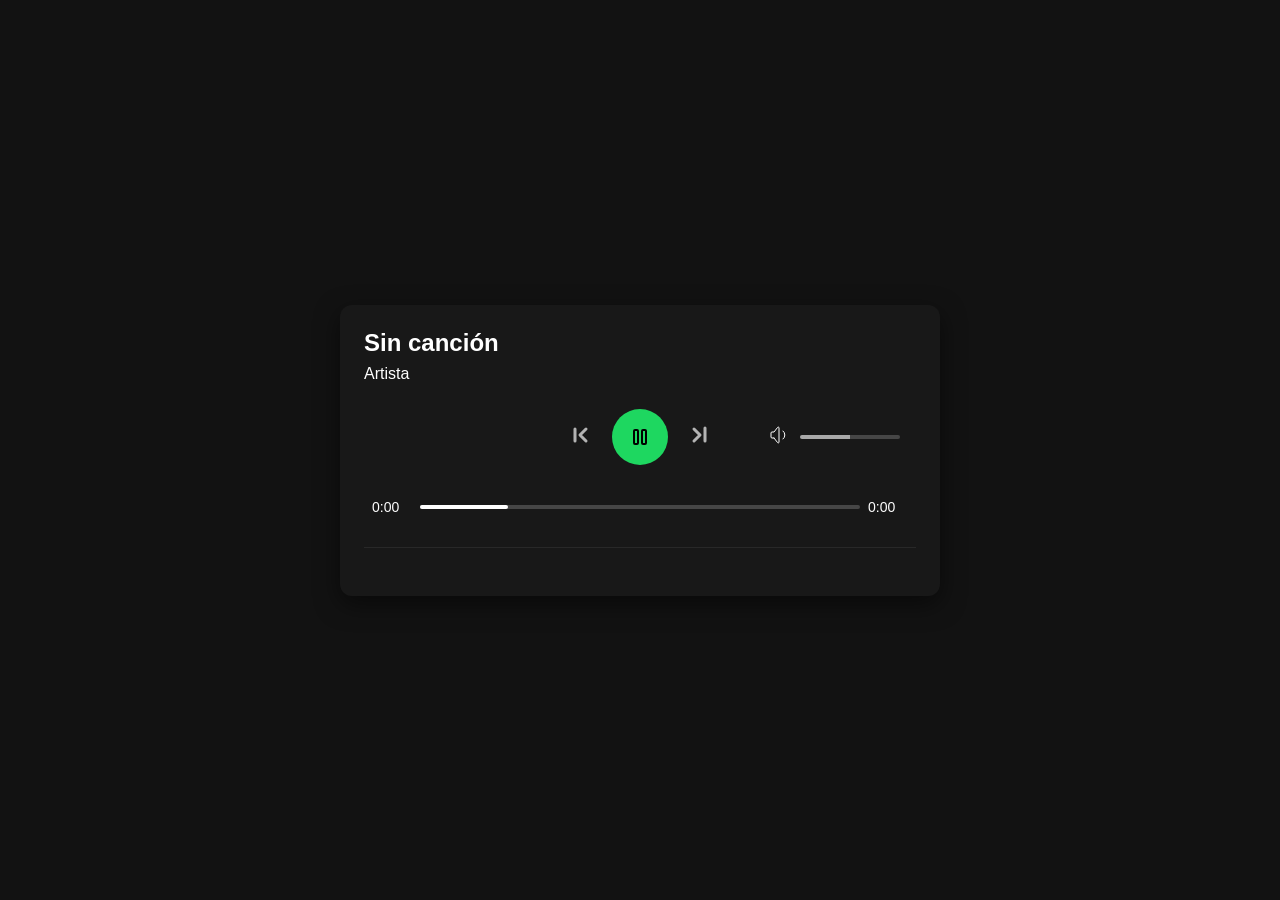
<file: index.html>
<!DOCTYPE html>
<html lang="es">
<head>
  <meta charset="UTF-8">
  <meta name="viewport" content="width=device-width, initial-scale=1.0">
  <title>Reproductor Musical Estilo Spotify</title>
  <link rel="stylesheet" href="/reproductor.css">
</head>
<body>
  <div class="player-container">
    <!-- Información de la canción actual -->
    <div class="song-info">
      <div id="currentSongTitle">Sin canción</div>
      <div id="currentArtistName">Artista</div>
    </div>

    <!-- Elemento de audio -->
    <audio id="audioPlayer" preload="metadata">
      Tu navegador no soporta la etiqueta de audio.
    </audio>


    <div class="buttons-container">
      <!-- Botones de control -->
      <div class="controls">
        <button class="control-button" id="prevBtn"><svg xmlns="http://www.w3.org/2000/svg" viewBox="0 0 24 24" fill="none" stroke="currentColor" stroke-linecap="round" stroke-linejoin="round" width="24" height="24" stroke-width="3">
          <path d="M7 6v12"></path>
          <path d="M18 6l-6 6l6 6"></path>
        </svg></button>
        <button class="control-button play-pause" id="playBtn"><svg xmlns="http://www.w3.org/2000/svg" viewBox="0 0 24 24" fill="none" stroke="currentColor" stroke-linecap="round" stroke-linejoin="round" width="24" height="24" stroke-width="2"> <path d="M6 5m0 1a1 1 0 0 1 1 -1h2a1 1 0 0 1 1 1v12a1 1 0 0 1 -1 1h-2a1 1 0 0 1 -1 -1z"></path> <path d="M14 5m0 1a1 1 0 0 1 1 -1h2a1 1 0 0 1 1 1v12a1 1 0 0 1 -1 1h-2a1 1 0 0 1 -1 -1z"></path> </svg> </button>
        <button class="control-button" id="nextBtn"><svg xmlns="http://www.w3.org/2000/svg" viewBox="0 0 24 24" fill="none" stroke="currentColor" stroke-linecap="round" stroke-linejoin="round" width="24" height="24" stroke-width="3"> <path d="M6 6l6 6l-6 6"></path> <path d="M17 5v13"></path> </svg> </button>
      </div>
    
      <!-- Control de volumen -->
      <div class="volume-container">
        <span>
          <svg xmlns="http://www.w3.org/2000/svg" viewBox="0 0 24 24" fill="none" stroke="currentColor" stroke-linecap="round" stroke-linejoin="round" width="24" height="24" stroke-width="2">
            <path d="M15 8a5 5 0 0 1 0 8"></path>
            <path d="M6 15h-2a1 1 0 0 1 -1 -1v-4a1 1 0 0 1 1 -1h2l3.5 -4.5a.8 .8 0 0 1 1.5 .5v14a.8 .8 0 0 1 -1.5 .5l-3.5 -4.5"></path>
          </svg>
        </span>
        <input 
          type="range" 
          class="volume-slider" 
          min="0" max="1" step="0.1" value="1"
        />
      </div>      
    </div>
    

    <div class="progress-container">
      <span id="currentTime">0:00</span>
      <div class="progress-bar">
          <div class="progress"></div>
      </div>
      <span id="duration">0:00</span>
    </div>


  
    <!-- Playlist dinámica (las últimas 3 canciones) -->
    <div class="playlist" id="playlistContainer"></div>
  </div>

  <script>
    let canciones = [];           // Lista completa devuelta por la API
    let indiceActual = 0;         // Índice de la canción en reproducción
    let isDragging = false;
    let newTime = 0;        

    const audioPlayer = document.getElementById('audioPlayer');
    const progressBar = document.querySelector('.progress');
    const progressBarContainer = document.querySelector('.progress-bar');
    const prevBtn = document.getElementById('prevBtn');
    const nextBtn = document.getElementById('nextBtn');
    const playBtn = document.getElementById('playBtn');
    const currentSongTitle = document.getElementById('currentSongTitle');
    const volumeSlider = document.querySelector('.volume-slider');

    const playIcon = `
  <svg xmlns="http://www.w3.org/2000/svg" viewBox="0 0 24 24" fill="none" stroke="currentColor" stroke-linecap="round" stroke-linejoin="round" width="24" height="24" stroke-width="2">
    <path d="M10 18l6 -6l-6 -6v12"></path>
  </svg>
`;

// SVG para el botón de pausa
const pauseIcon = `
  <svg xmlns="http://www.w3.org/2000/svg" viewBox="0 0 24 24" fill="none" stroke="currentColor" stroke-linecap="round" stroke-linejoin="round" width="24" height="24" stroke-width="2">
    <path d="M6 5m0 1a1 1 0 0 1 1 -1h2a1 1 0 0 1 1 1v12a1 1 0 0 1 -1 1h-2a1 1 0 0 1 -1 -1z"></path>
    <path d="M14 5m0 1a1 1 0 0 1 1 -1h2a1 1 0 0 1 1 1v12a1 1 0 0 1 -1 1h-2a1 1 0 0 1 -1 -1z"></path>
  </svg>
`;

    // 1. Llamar a la API de FastAPI para obtener la lista de canciones.
    async function obtenerCanciones() {
      try {
        const respuesta = await fetch('http://127.0.0.1:8000/lista_canciones');
        const data = await respuesta.json();
        // data.canciones debe ser un array de strings (por ejemplo: ["song1.webm", "song2.webm", ...])
        canciones = data.canciones || [];

        // Cargar la primera canción si hay al menos una
        if (canciones.length > 0) {
          cargarCancion(indiceActual);
        }

        // Renderizar solo las últimas 3 en la playlist
        renderPlaylist();
      } catch (error) {
        console.error('Error obteniendo canciones:', error);
      }
    }

    // 2. Función para cargar (y reproducir) una canción por índice
    function cargarCancion(index) {
      const cancion = canciones[index];
      if (!cancion) {
          audioPlayer.src = '';
          currentSongTitle.textContent = 'Sin canción';
          document.getElementById('currentArtistName').textContent = 'Artista';
          return;
      }
  
      currentSongTitle.textContent = cancion.nombre.replace(/\.(webm|mp3)$/i, '');
      document.getElementById('currentArtistName').textContent = cancion.artista || 'Desconocido';
  
      const urlCancion = `http://127.0.0.1:8000/canciones/${encodeURIComponent(cancion.nombre)}`;
      audioPlayer.src = urlCancion;
  }
  

    // Renderizar la playlist
    function renderPlaylist() {
      const playlistDiv = document.getElementById('playlistContainer');
      playlistDiv.innerHTML = ''; // Limpia el contenido anterior
  
      canciones.forEach((cancion, index) => {
          const songItem = document.createElement('div');
          songItem.classList.add('song-item');
          if (index === indiceActual) songItem.classList.add('active'); // Resaltar la canción activa
  
          const songDetails = document.createElement('div');
          songDetails.classList.add('song-details');
  
          const songTitle = document.createElement('span');
          songTitle.classList.add('song-title');
          songTitle.textContent = cancion.nombre.replace(/\.(webm|mp3)$/i, '');
          
  
          const songArtist = document.createElement('span');
          songArtist.classList.add('song-artist');
          songArtist.textContent = cancion.artista || 'Desconocido'; // Usar el artista de la API

  
          const songDuration = document.createElement('span');
          songDuration.classList.add('song-duration');
          songDuration.textContent = cancion.duracion || 'Desconocida'; // Mostrar duración real
  
          songDetails.appendChild(songTitle);
          songDetails.appendChild(songArtist);
          songItem.appendChild(songDetails);
          songItem.appendChild(songDuration);
          playlistDiv.appendChild(songItem);
  
          songItem.addEventListener('click', () => {
              indiceActual = index;
              cargarCancion(indiceActual);
              audioPlayer.play();
              playBtn.innerHTML = pauseIcon;
  
              Array.from(playlistDiv.getElementsByClassName('song-item')).forEach(el => {
                  el.classList.remove('active');
              });
              songItem.classList.add('active');
          });
      });
  }
    // 4. Botón Anterior (cíclico)
    prevBtn.addEventListener('click', () => {
      if (canciones.length === 0) return;
      if (indiceActual > 0) {
        indiceActual--;
      } else {
        indiceActual = canciones.length - 1;
      }
      cargarCancion(indiceActual);
      audioPlayer.play();
      playBtn.innerHTML = pauseIcon;
    });

    // 5. Botón Siguiente (cíclico)
    nextBtn.addEventListener('click', () => {
      if (canciones.length === 0) return;
      if (indiceActual < canciones.length - 1) {
        indiceActual++;
      } else {
        indiceActual = 0;
      }
      cargarCancion(indiceActual);
      audioPlayer.play();
      playBtn.innerHTML = pauseIcon;
    });

    // 6. Botón Play / Pause
    playBtn.addEventListener('click', () => {
      if (audioPlayer.paused) {
        audioPlayer.play();
        playBtn.innerHTML = pauseIcon;
      } else {
        audioPlayer.pause();
        playBtn.innerHTML = playIcon;
      }
    });

    // 7. Control de volumen
 // Control de volumen
 window.addEventListener('load', () => {
  const initialVolume = 0.5; // 50% de volumen
  volumeSlider.value = initialVolume; // Configura el valor del slider
  audioPlayer.volume = initialVolume; // Configura el volumen del audio
  const percentage = initialVolume * 100; // Convertir el valor a porcentaje
  volumeSlider.style.setProperty('--value', `${percentage}%`); // Actualizar el CSS dinámicamente
});


volumeSlider.addEventListener('input', (e) => {
  const value = parseFloat(e.target.value); // Obtener el valor del slider como un número
  audioPlayer.volume = value; // Actualizar el volumen del reproductor de audio
  const percentage = value * 100; // Convertir el valor a porcentaje
  volumeSlider.style.setProperty('--value', `${percentage}%`); // Actualizar el CSS dinámicamente
});


    // 8. Actualizar tiempos de reproducción
    audioPlayer.addEventListener('timeupdate', () => {
            const currentTimeElem = document.getElementById('currentTime');
            const durationElem = document.getElementById('duration');
            const progress = document.querySelector('.progress');

            const formatTime = (time) => {
                if (isNaN(time) || !isFinite(time)) return '0:00';
                const minutes = Math.floor(time / 60);
                const seconds = Math.floor(time % 60);
                return `${minutes}:${seconds.toString().padStart(2, '0')}`;
            };

            // Actualizar tiempos
            currentTimeElem.textContent = formatTime(audioPlayer.currentTime);
            durationElem.textContent = formatTime(audioPlayer.duration);

            // Actualizar barra de progreso
            const progressPercent = (audioPlayer.currentTime / audioPlayer.duration) * 100;
            progress.style.width = `${progressPercent}%`;
        });

        // 9. Avanzar a la siguiente canción cuando la actual termine
audioPlayer.addEventListener('ended', () => {
  if (indiceActual < canciones.length - 1) {
      indiceActual++; // Avanza al siguiente índice si no es la última canción
  } else {
      indiceActual = 0; // Vuelve a la primera canción si es la última
  }
  cargarCancion(indiceActual); // Cargar la siguiente canción
  audioPlayer.play(); // Reproducir automáticamente
  playBtn.innerHTML = pauseIcon; // Actualizar el botón a "pausa"
});

        // Manejador para iniciar el arrastre
progressBarContainer.addEventListener('mousedown', (event) => {
  isDragging = true;
  updateVisualProgress(event); // Actualiza visualmente la barra durante el arrastre
});

// Manejador para actualizar el progreso visual mientras se arrastra
document.addEventListener('mousemove', (event) => {
  if (isDragging) {
    updateVisualProgress(event);
  }
});

// Manejador para finalizar el arrastre y aplicar el cambio de tiempo al audio
document.addEventListener('mouseup', () => {
  if (isDragging) {
    isDragging = false;
    audioPlayer.currentTime = newTime; // Aplicar el tiempo calculado al soltar el ratón
  }
});

// Función para calcular y actualizar el progreso visualmente
function updateVisualProgress(event) {
  const rect = progressBarContainer.getBoundingClientRect(); // Dimensiones de la barra
  const offsetX = event.clientX - rect.left; // Posición horizontal del cursor dentro de la barra
  const width = rect.width; // Ancho total de la barra
  const progressPercent = Math.min(Math.max(offsetX / width, 0), 1); // Normalizar entre 0 y 1
  progressBar.style.width = `${progressPercent * 100}%`; // Actualiza la barra visualmente
  newTime = progressPercent * audioPlayer.duration; // Calcula el nuevo tiempo, pero no lo aplica todavía
}

    // 10. Iniciar la aplicación
    obtenerCanciones();
  </script>
</body>
</html>
</file>
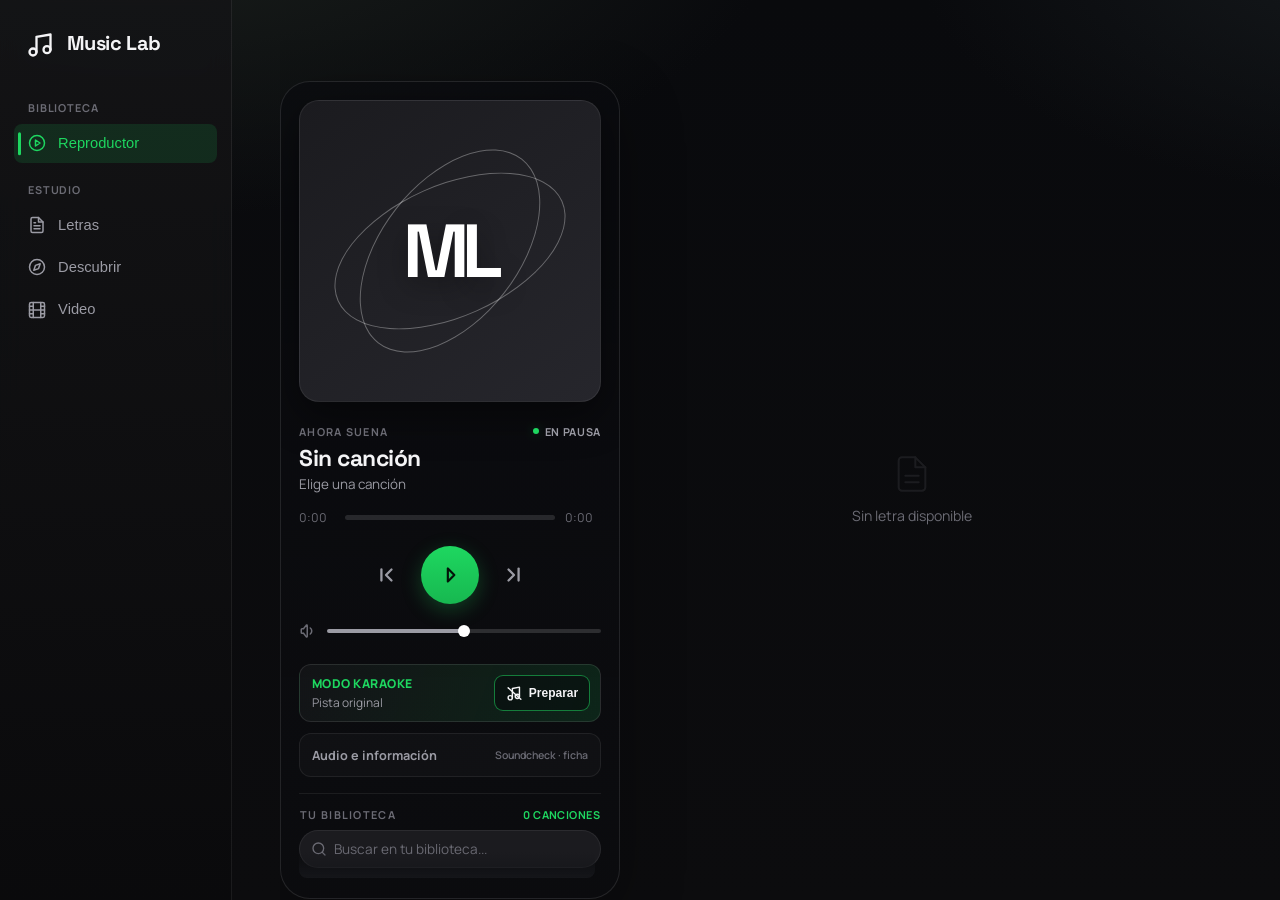
<file: static/index.html>
<!DOCTYPE html>
<html lang="es">
<head>
  <meta charset="UTF-8">
  <meta name="viewport" content="width=device-width, initial-scale=1.0">
  <title>Music Lab</title>
  <link href="https://fonts.googleapis.com/css2?family=Manrope:wght@400;500;600;700&family=Space+Grotesk:wght@500;600;700&display=swap" rel="stylesheet">
  <link rel="stylesheet" href="/static/style.css">
</head>
<body data-active-view="player">
  <div class="app-shell">
    <canvas id="bgCanvas" class="bg-canvas"></canvas>
    <div class="bg-overlay"></div>
    
    <!-- Barra lateral de navegación -->
    <nav class="sidebar">
      <div class="brand">
        <svg viewBox="0 0 24 24" width="28" height="28" stroke="currentColor" stroke-width="2" fill="none" stroke-linecap="round" stroke-linejoin="round" style="margin-right:8px; vertical-align:middle"><path d="M9 18V5l12-2v13"></path><circle cx="6" cy="18" r="3"></circle><circle cx="18" cy="16" r="3"></circle></svg>
        Music Lab
      </div>

      <div class="nav-group-label">Biblioteca</div>
      <button class="nav-item active" data-view="player">
        <svg viewBox="0 0 24 24" width="18" height="18" stroke="currentColor" stroke-width="2" fill="none" stroke-linecap="round" stroke-linejoin="round" style="margin-right:8px; vertical-align:middle; margin-top:-2px"><circle cx="12" cy="12" r="10"></circle><polygon points="10 8 16 12 10 16 10 8"></polygon></svg> Reproductor
      </button>

      <div class="nav-group-label">Estudio</div>
      <button class="nav-item" data-view="lyrics">
        <svg viewBox="0 0 24 24" width="18" height="18" stroke="currentColor" stroke-width="2" fill="none" stroke-linecap="round" stroke-linejoin="round" style="margin-right:8px; vertical-align:middle; margin-top:-2px"><path d="M14 2H6a2 2 0 0 0-2 2v16a2 2 0 0 0 2 2h12a2 2 0 0 0 2-2V8z"></path><polyline points="14 2 14 8 20 8"></polyline><line x1="16" y1="13" x2="8" y2="13"></line><line x1="16" y1="17" x2="8" y2="17"></line><polyline points="10 9 9 9 8 9"></polyline></svg> Letras
      </button>
      <button class="nav-item" data-view="spotify">
        <svg viewBox="0 0 24 24" width="18" height="18" stroke="currentColor" stroke-width="2" fill="none" stroke-linecap="round" stroke-linejoin="round" style="margin-right:8px; vertical-align:middle; margin-top:-2px"><circle cx="12" cy="12" r="10"></circle><polygon points="16.24 7.76 14.12 14.12 7.76 16.24 9.88 9.88 16.24 7.76"></polygon></svg> Descubrir
      </button>
      <button class="nav-item" data-view="studio">
        <svg viewBox="0 0 24 24" width="18" height="18" stroke="currentColor" stroke-width="2" fill="none" stroke-linecap="round" stroke-linejoin="round" style="margin-right:8px; vertical-align:middle; margin-top:-2px"><rect x="2" y="2" width="20" height="20" rx="2.18" ry="2.18"></rect><line x1="7" y1="2" x2="7" y2="22"></line><line x1="17" y1="2" x2="17" y2="22"></line><line x1="2" y1="12" x2="22" y2="12"></line><line x1="2" y1="7" x2="7" y2="7"></line><line x1="2" y1="17" x2="7" y2="17"></line><line x1="17" y1="17" x2="22" y2="17"></line><line x1="17" y1="7" x2="22" y2="7"></line></svg> Video
      </button>
    </nav>

    <main class="content">

      <!-- ============ VISTA: REPRODUCTOR ============ -->
      <section class="view active" id="view-player">

        <div class="now-playing">

          <!-- Columna izquierda: artwork + controles + playlist -->
          <div class="np-controls">
            <div class="np-artwork" id="npArtwork">
              <div class="artwork-fallback" aria-hidden="true">
                <span class="artwork-orbit artwork-orbit-a"></span>
                <span class="artwork-orbit artwork-orbit-b"></span>
                <span class="artwork-monogram" id="artworkMonogram">ML</span>
              </div>
              <img id="npArtworkImage" alt="Carátula de la canción actual" hidden />
            </div>

            <div class="np-track-kicker">
              <span>Ahora suena</span>
              <span class="np-track-status" id="npTrackStatus">En pausa</span>
            </div>
            <div class="np-meta">
              <div id="currentSongTitle">Sin canción</div>
              <div id="currentArtistName">Elige una canción</div>
            </div>

            <audio id="audioPlayer" preload="metadata"></audio>

            <div class="np-progress">
              <span id="currentTime">0:00</span>
              <div class="progress-bar"><div class="progress"></div></div>
              <span id="duration">0:00</span>
            </div>

            <div class="np-buttons">
              <button class="control-button" id="prevBtn" title="Anterior">
                <svg viewBox="0 0 24 24" fill="none" stroke="currentColor" stroke-linecap="round" stroke-linejoin="round" width="22" height="22" stroke-width="2.5"><path d="M7 6v12"></path><path d="M18 6l-6 6l6 6"></path></svg>
              </button>
              <button class="control-button play-pause" id="playBtn" title="Reproducir/Pausar">
                <svg id="playIconSvg" viewBox="0 0 24 24" fill="none" stroke="currentColor" stroke-linecap="round" stroke-linejoin="round" width="26" height="26" stroke-width="2"><path d="M10 18l6 -6l-6 -6v12"></path></svg>
              </button>
              <button class="control-button" id="nextBtn" title="Siguiente">
                <svg viewBox="0 0 24 24" fill="none" stroke="currentColor" stroke-linecap="round" stroke-linejoin="round" width="22" height="22" stroke-width="2.5"><path d="M6 6l6 6l-6 6"></path><path d="M17 5v13"></path></svg>
              </button>
            </div>

            <div class="np-volume">
              <svg viewBox="0 0 24 24" fill="none" stroke="currentColor" stroke-linecap="round" stroke-linejoin="round" width="18" height="18" stroke-width="2"><path d="M15 8a5 5 0 0 1 0 8"></path><path d="M6 15h-2a1 1 0 0 1 -1 -1v-4a1 1 0 0 1 1 -1h2l3.5 -4.5a.8 .8 0 0 1 1.5 .5v14a.8 .8 0 0 1 -1.5 .5l-3.5 -4.5"></path></svg>
              <input type="range" class="volume-slider" min="0" max="1" step="0.1" value="0.5" />
            </div>

            <div class="np-karaoke-mode" id="karaokeModeControl">
              <div class="np-karaoke-copy">
                <span class="np-karaoke-label">Modo karaoke</span>
                <span class="np-karaoke-detail" id="karaokeModeDetail">Pista original</span>
              </div>
              <button class="np-karaoke-toggle" id="karaokeModeBtn" type="button" aria-pressed="false" title="Reproducir la instrumental sin voz">
                <svg viewBox="0 0 24 24" width="17" height="17" fill="none" stroke="currentColor" stroke-width="2" stroke-linecap="round" stroke-linejoin="round" aria-hidden="true"><path d="M9 18V5l10-2v13"></path><circle cx="6" cy="18" r="3"></circle><circle cx="16" cy="16" r="3"></circle><path d="M3 4l18 16"></path></svg>
                <span id="karaokeModeLabel">Preparar</span>
              </button>
            </div>

            <details class="np-tools" id="playerTools">
              <summary>
                <span>Audio e información</span>
                <span class="np-tools-summary">Soundcheck · ficha</span>
              </summary>
              <div class="np-tools-body">
                <div class="np-soundcheck" id="soundcheckPanel">
                  <div class="soundcheck-copy">
                    <span class="soundcheck-label">Soundcheck</span>
                    <span class="soundcheck-detail" id="soundcheckDetail">Sin calibrar</span>
                  </div>
                  <button id="soundcheckBtn" class="btn-ghost" type="button">Analizar</button>
                </div>

                <div class="np-metadata" id="metadataPanel">
                  <div class="metadata-fields">
                    <label class="metadata-field">
                      <span class="metadata-field-label"><svg viewBox="0 0 24 24" width="14" height="14" fill="none" stroke="currentColor" stroke-width="2" stroke-linecap="round" stroke-linejoin="round" aria-hidden="true"><path d="M9 18V5l10-2v13"></path><circle cx="6" cy="18" r="3"></circle><circle cx="16" cy="16" r="3"></circle></svg> Título</span>
                      <input id="metadataTitle" type="text" maxlength="160" autocomplete="off" placeholder="Nombre de la canción" />
                    </label>
                    <label class="metadata-field">
                      <span class="metadata-field-label"><svg viewBox="0 0 24 24" width="14" height="14" fill="none" stroke="currentColor" stroke-width="2" stroke-linecap="round" stroke-linejoin="round" aria-hidden="true"><circle cx="12" cy="8" r="4"></circle><path d="M4 21c.7-4 3.2-6 8-6s7.3 2 8 6"></path></svg> Artista</span>
                      <input id="metadataArtist" type="text" maxlength="160" autocomplete="off" placeholder="Intérprete o grupo" />
                    </label>
                  </div>
                  <div class="metadata-actions">
                    <button id="metadataSaveBtn" class="btn-ghost" type="button">Guardar ficha</button>
                    <span class="metadata-status" id="metadataStatus" aria-live="polite"></span>
                  </div>
                </div>
              </div>
            </details>

            <div class="library-head">
              <span>Tu biblioteca</span>
              <span id="libraryCount">0 canciones</span>
            </div>
            <div class="playlist-search">
              <svg viewBox="0 0 24 24" width="16" height="16" fill="none" stroke="currentColor" stroke-width="2" stroke-linecap="round" stroke-linejoin="round"><circle cx="11" cy="11" r="8"></circle><line x1="21" y1="21" x2="16.65" y2="16.65"></line></svg>
              <input type="text" id="playlistSearch" placeholder="Buscar en tu biblioteca..." />
            </div>
            <div class="playlist-wrap">
              <div class="playlist" id="playlistContainer"></div>
            </div>
          </div>

          <!-- Columna derecha: letra / karaoke -->
          <div class="np-lyrics">
            <div class="np-lyrics-chrome">
              <span>Letra en vivo</span>
              <span id="lyricsMode">Sin letra</span>
            </div>
            <div class="karaoke-stage" id="karaokeStage" hidden>
              <div class="karaoke-text" id="karaokeText"></div>
            </div>
            <div class="np-lyrics-empty" id="npLyricsEmpty">
              <svg viewBox="0 0 24 24" width="40" height="40" fill="none" stroke="currentColor" stroke-width="1.2" stroke-linecap="round" stroke-linejoin="round" opacity="0.18"><path d="M14 2H6a2 2 0 0 0-2 2v16a2 2 0 0 0 2 2h12a2 2 0 0 0 2-2V8z"></path><polyline points="14 2 14 8 20 8"></polyline><line x1="16" y1="13" x2="8" y2="13"></line><line x1="16" y1="17" x2="8" y2="17"></line></svg>
              <p>Sin letra disponible</p>
            </div>
          </div>

        </div>
      </section>

      <!-- ============ VISTA: LETRAS ============ -->
      <section class="view" id="view-lyrics">
        <h1>Ver / crear letra</h1>
        <div class="form-card">
          <label>Canción</label>
          <select id="lyricsSongSelect"></select>

          <label>Letra (separa las estrofas con una línea vacía)</label>
          <textarea id="lyricsTextarea" rows="16" placeholder="Elige una canción para ver o escribir su letra..."></textarea>

          <button id="lyricsSaveBtn">Guardar letra</button>
        </div>
        <div id="lyricsStatus" class="status-box"></div>
      </section>

      <!-- ============ VISTA: VIDEO ============ -->
      <section class="view" id="view-studio">
        <h1>Generador de Video</h1>
        <p class="hint">
          Sincroniza la letra de una canción y expórtala como video vertical
          estilo TikTok. La letra que sincronices aquí también aparece en el Reproductor.
        </p>

        <div class="studio-layout">
          <div class="studio-workflow">
        <details class="add-song">
          <summary>+ Añadir canción por URL</summary>
          <form id="downloadForm" class="form-card">
            <label>URL del audio/video</label>
            <input type="text" id="downloadUrl" placeholder="https://www.youtube.com/watch?v=..." required />

            <label>Nombre para guardarla (opcional)</label>
            <input type="text" id="downloadName" placeholder="Se usará el título si lo dejas vacío" />

            <p class="hint">Solo descarga contenido del que tengas derechos o licencia adecuada.</p>

            <button type="submit" id="downloadSubmit">Descargar</button>
          </form>
          <div class="job-progress" id="downloadProgress" hidden>
            <div class="job-progress-head">
              <span class="job-progress-phase" id="downloadProgressPhase"></span>
              <span class="job-progress-pct" id="downloadProgressPct"></span>
            </div>
            <div class="job-progress-bar"><div class="job-progress-fill" id="downloadProgressFill"></div></div>
          </div>
          <div id="downloadStatus" class="status-box"></div>
        </details>

        <!-- Paso 1: Elegir canción y sincronizar -->
        <div class="form-card step-card">
          <div class="step-head">
            <span class="step-num">1</span>
            <div>
              <div class="step-title">Elige la canción</div>
              <div class="step-sub">Sincroniza su letra con el audio (una sola vez por canción).</div>
            </div>
          </div>

          <label>Canción (necesita letra guardada)</label>
          <select id="studioSongSelect"></select>

          <div class="inline-fields sync-fields">
            <div class="field-narrow">
              <label>Idioma</label>
              <select id="studioLanguage">
                <option value="es" selected>Español</option>
                <option value="en">English</option>
              </select>
            </div>
            <div class="field-wide">
              <label>Modelo Whisper</label>
              <select id="studioModel">
                <option value="tiny">tiny (rápido)</option>
                <option value="base">base</option>
                <option value="small" selected>small (recomendado)</option>
                <option value="medium">medium (lento, preciso)</option>
              </select>
            </div>
          </div>

          <div class="checkbox-row">
            <label><input type="checkbox" id="studioSeparate" checked /> Aislar voz (Demucs)</label>
            <label><input type="checkbox" id="studioVad" checked /> Detección de voz (VAD)</label>
            <label><input type="checkbox" id="studioForce" /> Forzar re-sincronización</label>
          </div>

          <p class="hint">
            "Aislar voz" + "VAD" dan la mejor sincronía. La primera vez, Demucs puede
            tardar un par de minutos; luego queda cacheada.
          </p>

          <div class="sync-actions">
            <button id="studioSyncBtn">Sincronizar</button>
            <button id="studioListenVocalsBtn" class="btn-ghost" hidden>Escuchar voz</button>
          </div>
          <audio id="studioVocalsAudio" hidden></audio>
          <div class="job-progress" id="syncProgress" hidden>
            <div class="job-progress-head">
              <span class="job-progress-phase" id="syncProgressPhase"></span>
              <span class="job-progress-pct" id="syncProgressPct"></span>
            </div>
            <div class="job-progress-bar"><div class="job-progress-fill" id="syncProgressFill"></div></div>
          </div>
          <div id="studioStatus" class="status-box"></div>
        </div>

        <!-- Paso 2: Detalles del video (metadatos + fragmento) y generación -->
        <div class="form-card step-card">
          <div class="step-head">
            <span class="step-num">2</span>
            <div>
              <div class="step-title">Detalles del video</div>
              <div class="step-sub">Textos que aparecen en pantalla y qué parte de la canción exportar.</div>
            </div>
          </div>

          <div class="inline-fields">
            <div>
              <label>Título a mostrar</label>
              <input type="text" id="videoTitulo" placeholder="Se usará el nombre de la canción" />
            </div>
            <div>
              <label>Artista (opcional)</label>
              <input type="text" id="videoArtista" placeholder="Artista" />
            </div>
          </div>

          <label>Nombre del archivo de salida</label>
          <input type="text" id="videoOutputName" placeholder="Se usará el nombre de la canción si lo dejas vacío" />

          <fieldset class="lyric-style-picker">
            <legend>Formato de letra</legend>
            <div class="lyric-style-options">
              <label class="lyric-style-option">
                <input type="radio" name="videoLyricStyle" value="karaoke" checked />
                <span class="lyric-style-name">Karaoke terminal</span>
                <span class="lyric-style-description">Formato actual: mantiene visible la estrofa y resalta la palabra activa.</span>
              </label>
              <label class="lyric-style-option">
                <input type="radio" name="videoLyricStyle" value="typing" />
                <span class="lyric-style-name">Escritura progresiva</span>
                <span class="lyric-style-description">Formato clásico: las palabras aparecen una a una mientras avanza la canción.</span>
              </label>
            </div>
          </fieldset>

          <div class="section-sep">
            <span>Fragmento a exportar</span>
          </div>
          <p class="hint">
            Elige una estrofa (por ejemplo el coro) o ajusta los segundos a mano.
            Necesitas sincronizar arriba para ver las estrofas.
          </p>

          <div id="stanzaPicker" class="stanza-picker"></div>

          <div class="frag-row">
            <div>
              <label>Inicio (s)</label>
              <input type="number" id="fragStart" step="0.1" min="0" placeholder="0" />
            </div>
            <div>
              <label>Fin (s)</label>
              <input type="number" id="fragEnd" step="0.1" min="0" placeholder="duración completa" />
            </div>
          </div>

          <div class="frag-actions">
            <button id="fragPreviewBtn" type="button" class="btn-ghost">Previsualizar</button>
            <button id="videoGenerateBtn">Generar video</button>
          </div>

          <audio id="fragPreviewAudio" hidden></audio>

          <div class="job-progress" id="videoProgress" hidden>
            <div class="job-progress-head">
              <span class="job-progress-phase" id="videoProgressPhase"></span>
              <span class="job-progress-pct" id="videoProgressPct"></span>
            </div>
            <div class="job-progress-bar"><div class="job-progress-fill" id="videoProgressFill"></div></div>
          </div>
          <div id="videoStatus" class="status-box"></div>
        </div>
          </div>

          <aside class="studio-preview-rail" aria-label="Resumen de video">
            <div class="studio-rail-kicker">Vista de exportación</div>
            <div class="studio-track-card" id="studioTrackCard">
              <div class="studio-artwork">
                <div class="studio-artwork-fallback" id="studioArtworkFallback">ML</div>
                <img id="studioArtworkImage" alt="Carátula de la canción seleccionada" hidden />
              </div>
              <div>
                <div class="studio-track-title" id="studioTrackTitle">Elige una canción</div>
                <div class="studio-track-artist" id="studioTrackArtist">La previsualización aparecerá aquí</div>
              </div>
            </div>
            <div class="studio-preview-empty" id="studioPreviewEmpty">
              <span class="studio-preview-mark">01</span>
              <strong>Prepara el momento</strong>
              <p>Sincroniza la letra, elige una estrofa y escucha cómo se verá el clip.</p>
            </div>
            <!-- Replica el look de la exportación final y permanece visible al ajustar el fragmento. -->
            <div class="term-stage" id="fragPreviewStage" hidden>
              <div class="term-titlebar">
                <span class="term-dot term-dot-red"></span>
                <span class="term-dot term-dot-yellow"></span>
                <span class="term-dot term-dot-green"></span>
                <span class="term-label" id="fragPreviewLabel">music-lab — vista previa</span>
                <button class="term-close" id="fragPreviewClose" title="Cerrar">×</button>
              </div>
              <div class="term-body">
                <div class="term-header">
                  <span class="term-prompt">&gt;</span>
                  <span class="term-title" id="fragPreviewTitle"></span>
                  <div class="term-artist" id="fragPreviewArtist"></div>
                </div>
                <div class="term-lyrics" id="fragPreviewLyrics"></div>
              </div>
            </div>
          </aside>
        </div>

        <h2>Videos generados</h2>
        <div class="video-gallery" id="videoGallery"></div>
      </section>

      <!-- ============ VISTA: DESCUBRIR (Spotify) ============ -->
      <section class="view" id="view-spotify">
        <h1>Descubrir</h1>
        <p class="hint">Explora tu música de Spotify y trae cualquier canción al Lab con un clic para reproducirla, sincronizar su letra o hacer un video.</p>

        <div class="discover-tabs">
          <button class="discover-tab active" data-src="recap">Recap del mes</button>
          <button class="discover-tab" data-src="playlists">Mis playlists</button>
          <button class="discover-tab" data-src="top">Mis favoritas</button>
        </div>

        <!-- Header al abrir una playlist: botón "Volver" + nombre grande -->
        <div class="playlist-header" id="playlistCrumb" hidden>
          <button type="button" class="playlist-back" id="playlistBackBtn" title="Volver a mis playlists">
            <svg viewBox="0 0 24 24" width="18" height="18" fill="none" stroke="currentColor" stroke-width="2" stroke-linecap="round" stroke-linejoin="round"><line x1="19" y1="12" x2="5" y2="12"></line><polyline points="12 19 5 12 12 5"></polyline></svg>
            Volver a mis playlists
          </button>
          <div class="playlist-header-info">
            <div class="playlist-header-name" id="playlistCrumbTitle"></div>
            <div class="playlist-header-meta" id="playlistCrumbMeta"></div>
          </div>
        </div>

        <div id="spotifyStatus" class="status-box"></div>

        <!-- Panel Recap del mes -->
        <div class="recap-panel" id="recapPanel" hidden>
          <div class="recap-section">
            <h2>Tus 5 artistas del mes</h2>
            <div class="recap-artists" id="recapArtists"></div>
          </div>
          <div class="recap-section">
            <h2>Tus 5 canciones del mes</h2>
            <div class="spotify-grid" id="recapTracks"></div>
          </div>
        </div>

        <!-- Grid unificado: usado para playlists, canciones de una playlist, o favoritas -->
        <div class="spotify-grid" id="spotifyGrid"></div>
      </section>

    </main>

    <div class="mini-player" id="miniPlayer" hidden>
      <div class="mini-artwork">
        <span id="miniArtworkFallback">ML</span>
        <img id="miniArtworkImage" alt="Carátula de la canción actual" hidden />
      </div>
      <div class="mini-copy">
        <span id="miniSongTitle">Sin canción</span>
        <span id="miniArtistName">Music Lab</span>
      </div>
      <button class="mini-play" id="miniPlayBtn" type="button" title="Reproducir o pausar"></button>
    </div>
  </div>

  <script type="module" src="/static/js/main.js"></script>
</body>
</html>
</file>
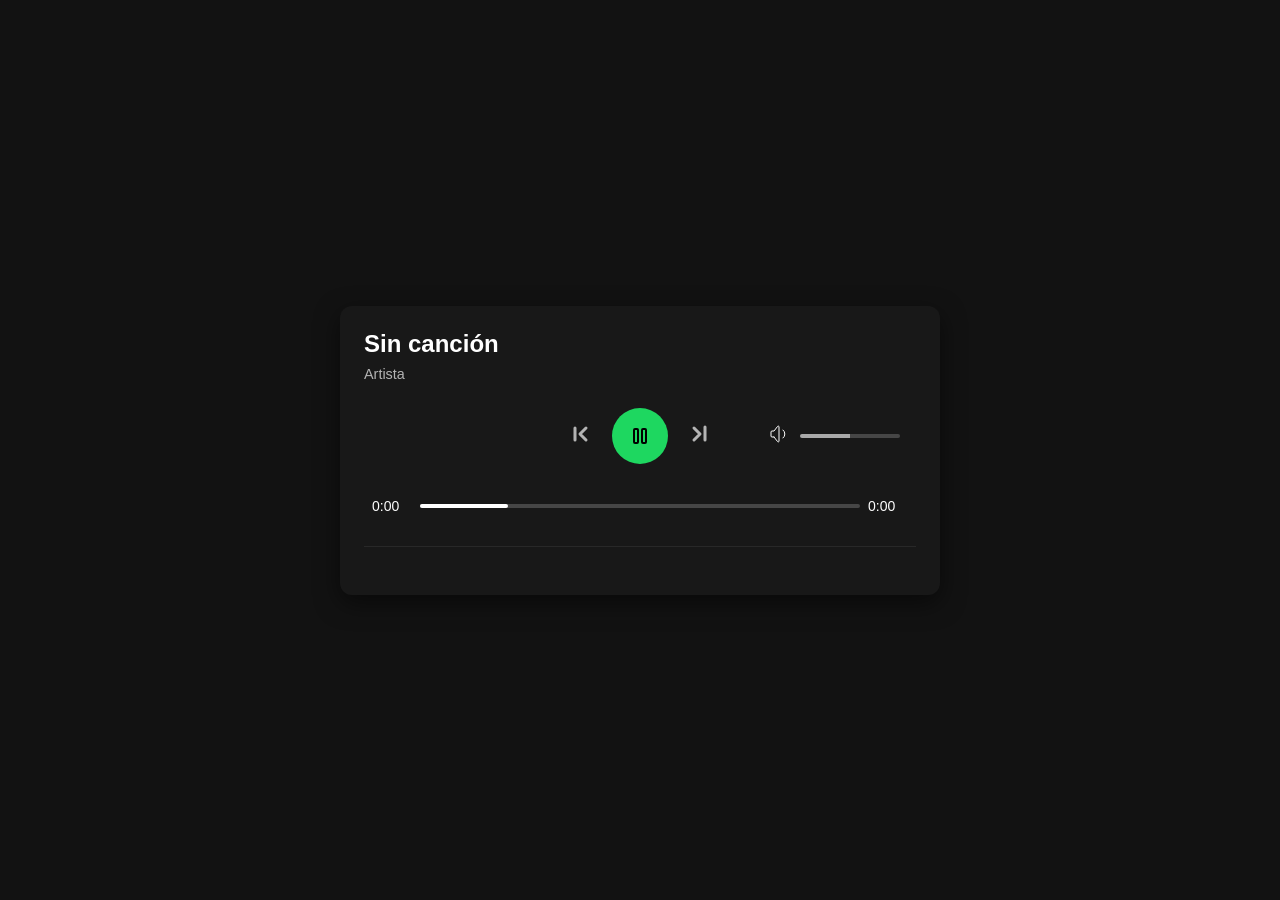
<file: reproductor.html>
<!DOCTYPE html>
<html lang="es">
<head>
  <meta charset="UTF-8">
  <meta name="viewport" content="width=device-width, initial-scale=1.0">
  <title>Reproductor Musical Estilo Spotify</title>
  <link rel="stylesheet" href="/reproductor.css">
</head>
<body>
  <div class="player-container">
    <!-- Información de la canción actual -->
    <div class="song-info">
      <div id="currentSongTitle">Sin canción</div>
      <div class="artist-name">Artista</div>
    </div>

    <!-- Elemento de audio -->
    <audio id="audioPlayer" preload="metadata">
      Tu navegador no soporta la etiqueta de audio.
    </audio>


    <div class="buttons-container">
      <!-- Botones de control -->
      <div class="controls">
        <button class="control-button" id="prevBtn"><svg xmlns="http://www.w3.org/2000/svg" viewBox="0 0 24 24" fill="none" stroke="currentColor" stroke-linecap="round" stroke-linejoin="round" width="24" height="24" stroke-width="3">
          <path d="M7 6v12"></path>
          <path d="M18 6l-6 6l6 6"></path>
        </svg></button>
        <button class="control-button play-pause" id="playBtn"><svg xmlns="http://www.w3.org/2000/svg" viewBox="0 0 24 24" fill="none" stroke="currentColor" stroke-linecap="round" stroke-linejoin="round" width="24" height="24" stroke-width="2"> <path d="M6 5m0 1a1 1 0 0 1 1 -1h2a1 1 0 0 1 1 1v12a1 1 0 0 1 -1 1h-2a1 1 0 0 1 -1 -1z"></path> <path d="M14 5m0 1a1 1 0 0 1 1 -1h2a1 1 0 0 1 1 1v12a1 1 0 0 1 -1 1h-2a1 1 0 0 1 -1 -1z"></path> </svg> </button>
        <button class="control-button" id="nextBtn"><svg xmlns="http://www.w3.org/2000/svg" viewBox="0 0 24 24" fill="none" stroke="currentColor" stroke-linecap="round" stroke-linejoin="round" width="24" height="24" stroke-width="3"> <path d="M6 6l6 6l-6 6"></path> <path d="M17 5v13"></path> </svg> </button>
      </div>
    
      <!-- Control de volumen -->
      <div class="volume-container">
        <span>
          <svg xmlns="http://www.w3.org/2000/svg" viewBox="0 0 24 24" fill="none" stroke="currentColor" stroke-linecap="round" stroke-linejoin="round" width="24" height="24" stroke-width="2">
            <path d="M15 8a5 5 0 0 1 0 8"></path>
            <path d="M6 15h-2a1 1 0 0 1 -1 -1v-4a1 1 0 0 1 1 -1h2l3.5 -4.5a.8 .8 0 0 1 1.5 .5v14a.8 .8 0 0 1 -1.5 .5l-3.5 -4.5"></path>
          </svg>
        </span>
        <input 
          type="range" 
          class="volume-slider" 
          min="0" max="1" step="0.1" value="1"
        />
      </div>      
    </div>
    

    <div class="progress-container">
      <span id="currentTime">0:00</span>
      <div class="progress-bar">
          <div class="progress"></div>
      </div>
      <span id="duration">0:00</span>
    </div>


  
    <!-- Playlist dinámica (las últimas 3 canciones) -->
    <div class="playlist" id="playlistContainer"></div>
  </div>

  <script>
    let canciones = [];           // Lista completa devuelta por la API
    let indiceActual = 0;         // Índice de la canción en reproducción
    let isDragging = false;
    let newTime = 0;        

    const audioPlayer = document.getElementById('audioPlayer');
    const progressBar = document.querySelector('.progress');
    const progressBarContainer = document.querySelector('.progress-bar');

    const prevBtn = document.getElementById('prevBtn');
    const nextBtn = document.getElementById('nextBtn');
    const playBtn = document.getElementById('playBtn');
    const currentSongTitle = document.getElementById('currentSongTitle');
    const volumeSlider = document.querySelector('.volume-slider');

    const playIcon = `
  <svg xmlns="http://www.w3.org/2000/svg" viewBox="0 0 24 24" fill="none" stroke="currentColor" stroke-linecap="round" stroke-linejoin="round" width="24" height="24" stroke-width="2">
    <path d="M10 18l6 -6l-6 -6v12"></path>
  </svg>
`;

// SVG para el botón de pausa
const pauseIcon = `
  <svg xmlns="http://www.w3.org/2000/svg" viewBox="0 0 24 24" fill="none" stroke="currentColor" stroke-linecap="round" stroke-linejoin="round" width="24" height="24" stroke-width="2">
    <path d="M6 5m0 1a1 1 0 0 1 1 -1h2a1 1 0 0 1 1 1v12a1 1 0 0 1 -1 1h-2a1 1 0 0 1 -1 -1z"></path>
    <path d="M14 5m0 1a1 1 0 0 1 1 -1h2a1 1 0 0 1 1 1v12a1 1 0 0 1 -1 1h-2a1 1 0 0 1 -1 -1z"></path>
  </svg>
`;

    // 1. Llamar a la API de FastAPI para obtener la lista de canciones.
    async function obtenerCanciones() {
      try {
        const respuesta = await fetch('http://127.0.0.1:8000/lista_canciones');
        const data = await respuesta.json();
        // data.canciones debe ser un array de strings (por ejemplo: ["song1.webm", "song2.webm", ...])
        canciones = data.canciones || [];

        // Cargar la primera canción si hay al menos una
        if (canciones.length > 0) {
          cargarCancion(indiceActual);
        }

        // Renderizar solo las últimas 3 en la playlist
        renderPlaylist();
      } catch (error) {
        console.error('Error obteniendo canciones:', error);
      }
    }

    // 2. Función para cargar (y reproducir) una canción por índice
    function cargarCancion(index) {
      const nombreCancion = canciones[index];
      if (!nombreCancion) {
        audioPlayer.src = '';
        currentSongTitle.textContent = 'Sin canción';
        return;
      }

      // Quitamos la extensión .webm para mostrar un título más limpio
      const tituloCancion = nombreCancion.replace(/\.webm$/i, '');
      currentSongTitle.textContent = tituloCancion;

      // URL real (con extensión) para reproducir
      const urlCancion = `http://127.0.0.1:8000/canciones/${encodeURIComponent(nombreCancion)}`;
      audioPlayer.src = urlCancion;
    }

    // 3. Renderizar las últimas 3 canciones en la playlist
    function renderPlaylist() {
      // Tomar solo las 3 últimas
      const ultimasTres = canciones.slice(-3);

      const playlistDiv = document.getElementById('playlistContainer');
      playlistDiv.innerHTML = ''; // Limpia el contenido anterior

      // Genera dinámicamente cada ítem de la playlist
      ultimasTres.forEach((nombreCancion, i) => {
        // En 'ultimasTres', el índice 0 corresponde a la primera de las "últimas 3"
        // Calculamos su índice real en la lista completa:
        const indiceReal = canciones.indexOf(nombreCancion);

        // Crear el contenedor principal
        const songItem = document.createElement('div');
        songItem.classList.add('song-item');
        if (i === 0) songItem.classList.add('active'); // Ejemplo: marcar la más reciente

        // Contenedor de detalles
        const songDetails = document.createElement('div');
        songDetails.classList.add('song-details');

        // Título y artista (aquí, si tu API no provee artista, puedes poner algo por defecto)
        const songTitle = document.createElement('span');
        songTitle.classList.add('song-title');
        songTitle.textContent = nombreCancion.replace(/\.webm$/i, '');

        const songArtist = document.createElement('span');
        songArtist.classList.add('song-artist');
        songArtist.textContent = 'Artista Desconocido'; // o ajusta según tu API

        // Duración (si no la tienes en la API, puedes dejar un valor fijo)
        const songDuration = document.createElement('span');
        songDuration.classList.add('song-duration');
        songDuration.textContent = '3:00'; // Ajusta a tu necesidad

        // Insertar nodos
        songDetails.appendChild(songTitle);
        songDetails.appendChild(songArtist);
        songItem.appendChild(songDetails);
        songItem.appendChild(songDuration);
        playlistDiv.appendChild(songItem);

        // Evento al dar clic en este ítem => reproducir la canción correspondiente
        songItem.addEventListener('click', () => {
          indiceActual = indiceReal;
          cargarCancion(indiceActual);
          audioPlayer.play();
          playBtn.textContent = pauseIcon;

          // Quitar 'active' de todos y poner 'active' a este
          Array.from(playlistDiv.getElementsByClassName('song-item')).forEach(el => {
            el.classList.remove('active');
          });
          songItem.classList.add('active');
        });
      });
    }

    // 4. Botón Anterior (cíclico)
    prevBtn.addEventListener('click', () => {
      if (canciones.length === 0) return;
      if (indiceActual > 0) {
        indiceActual--;
      } else {
        indiceActual = canciones.length - 1;
      }
      cargarCancion(indiceActual);
      audioPlayer.play();
      playBtn.innerHTML = pauseIcon;
    });

    // 5. Botón Siguiente (cíclico)
    nextBtn.addEventListener('click', () => {
      if (canciones.length === 0) return;
      if (indiceActual < canciones.length - 1) {
        indiceActual++;
      } else {
        indiceActual = 0;
      }
      cargarCancion(indiceActual);
      audioPlayer.play();
      playBtn.innerHTML = pauseIcon;
    });

    // 6. Botón Play / Pause
    playBtn.addEventListener('click', () => {
      if (audioPlayer.paused) {
        audioPlayer.play();
        playBtn.innerHTML = pauseIcon;
      } else {
        audioPlayer.pause();
        playBtn.innerHTML = playIcon;
      }
    });

    // 7. Control de volumen
 // Control de volumen
volumeSlider.addEventListener('input', (e) => {
  const value = parseFloat(e.target.value); // Obtener el valor del slider como un número
  audioPlayer.volume = value; // Actualizar el volumen del reproductor de audio
  const percentage = value * 100; // Convertir el valor a porcentaje
  volumeSlider.style.setProperty('--value', `${percentage}%`); // Actualizar el CSS dinámicamente
});


    // 8. Actualizar tiempos de reproducción
    audioPlayer.addEventListener('timeupdate', () => {
            const currentTimeElem = document.getElementById('currentTime');
            const durationElem = document.getElementById('duration');
            const progress = document.querySelector('.progress');

            const formatTime = (time) => {
                if (isNaN(time) || !isFinite(time)) return '0:00';
                const minutes = Math.floor(time / 60);
                const seconds = Math.floor(time % 60);
                return `${minutes}:${seconds.toString().padStart(2, '0')}`;
            };

            // Actualizar tiempos
            currentTimeElem.textContent = formatTime(audioPlayer.currentTime);
            durationElem.textContent = formatTime(audioPlayer.duration);

            // Actualizar barra de progreso
            const progressPercent = (audioPlayer.currentTime / audioPlayer.duration) * 100;
            progress.style.width = `${progressPercent}%`;
        });

        // Manejador para iniciar el arrastre
progressBarContainer.addEventListener('mousedown', (event) => {
  isDragging = true;
  updateVisualProgress(event); // Actualiza visualmente la barra durante el arrastre
});

// Manejador para actualizar el progreso visual mientras se arrastra
document.addEventListener('mousemove', (event) => {
  if (isDragging) {
    updateVisualProgress(event);
  }
});

// Manejador para finalizar el arrastre y aplicar el cambio de tiempo al audio
document.addEventListener('mouseup', () => {
  if (isDragging) {
    isDragging = false;
    audioPlayer.currentTime = newTime; // Aplicar el tiempo calculado al soltar el ratón
  }
});

// Función para calcular y actualizar el progreso visualmente
function updateVisualProgress(event) {
  const rect = progressBarContainer.getBoundingClientRect(); // Dimensiones de la barra
  const offsetX = event.clientX - rect.left; // Posición horizontal del cursor dentro de la barra
  const width = rect.width; // Ancho total de la barra
  const progressPercent = Math.min(Math.max(offsetX / width, 0), 1); // Normalizar entre 0 y 1
  progressBar.style.width = `${progressPercent * 100}%`; // Actualiza la barra visualmente
  newTime = progressPercent * audioPlayer.duration; // Calcula el nuevo tiempo, pero no lo aplica todavía
}

    // 9. Iniciar la aplicación
    obtenerCanciones();
  </script>
</body>
</html>
</file>
<file: reproductor.css>
/* Reset */
* {
    margin: 0;
    padding: 0;
    box-sizing: border-box;
}

/* General */
body {
    font-family: -apple-system, BlinkMacSystemFont, 'Segoe UI', Roboto, Oxygen, Ubuntu, Cantarell, sans-serif;
    background-color: #121212;
    color: white;
    min-height: 100vh;
    display: flex;
    align-items: center;
    justify-content: center;
    padding: 20px;
}

/* Player Container */
.player-container {
    background-color: #181818;
    border-radius: 12px;
    width: 100%;
    max-width: 600px;
    padding: 24px;
    box-shadow: 0 8px 24px rgba(0, 0, 0, 0.5);
}

/* Song Info */
.song-info {
    margin-bottom: 24px;
}

#currentSongTitle {
    font-size: 1.5rem;
    font-weight: bold;
    margin-bottom: 8px;
    color: #fff;
}

.artist-name {
    color: #b3b3b3;
    font-size: 0.9rem;
}

/* Progress Bar */
.progress-container {
    display: flex;
    align-items: center;
    gap: 8px;
    padding: 8px;
}

.progress-bar {
    position: relative;
    flex: 1;
    height: 4px;
    background-color: rgba(255, 255, 255, 0.2);
    border-radius: 2px;
    cursor: pointer;
    transition: background-color 0.2s;
}

.progress {
    position: absolute;
    left: 0;
    top: 0;
    height: 100%;
    width: 20%;
    background-color: white;
    border-radius: 2px;
}

.progress:hover {
    background-color: #1ed760;
}

.progress:hover:after {
    content: '';
    position: absolute;
    right: 0;
    top: 50%;
    transform: translate(50%, -50%);
    width: 12px;
    height: 12px;
    background-color: white;
    border-radius: 50%;
    box-shadow: 0 0 4px rgba(0, 0, 0, 0.2);
    transition: transform 0.1s ease-in-out;
}

#currentTime, #duration {
    color: white;
    font-size: 14px;
    width: 40px;
}

/* Buttons Container */
.buttons-container {
    display: flex;
    align-items: center;
    justify-content: space-between;
    height: 60px;
    padding: 0 16px;
    margin: 24px 0;
}

/* Control Buttons */
.controls {
    position: absolute;
    left: 50%;
    transform: translateX(-50%);
    display: flex;
    align-items: center;
    gap: 20px;
}

.controls button {
    background: transparent;
    border: none;
    color: #b3b3b3;
    cursor: pointer;
    transition: all 0.2s ease-in-out;
}

.controls button:hover {
    color: #fff;
}

.play-pause {
    background-color: #1ed760 !important;
    width: 56px;
    height: 56px;
    border-radius: 50%;
    display: flex;
    align-items: center;
    justify-content: center;
    color: #000 !important;
}

.play-pause:hover {
    transform: scale(1.1);
    background-color: #1fdf64 !important;
}

/* Volume Container */
.volume-container {
    display: flex;
    align-items: center;
    gap: 8px;
    margin-left: auto;
}

/* Volume Slider */
.volume-slider {
    -webkit-appearance: none;
    appearance: none;
    width: 100px;
    height: 4px;
    background: linear-gradient(
        to right, 
        #a9a9a9 0%, 
        #a9a9a9 var(--value, 50%), 
        rgba(255, 255, 255, 0.2) var(--value, 50%), 
        rgba(255, 255, 255, 0.2) 100%
    );
    border-radius: 2px;
    cursor: pointer;
    outline: none;
    transition: background 0.2s ease-in-out;
}

.volume-slider::-webkit-slider-thumb {
    -webkit-appearance: none;
    appearance: none;
    width: 12px;
    height: 12px;
    background-color: white;
    border-radius: 50%;
    cursor: pointer;
    opacity: 0;
    transition: opacity 0.2s;
}

.volume-slider:hover {
    background: linear-gradient(
        to right, 
        #1ed760 0%, 
        #1ed760 var(--value, 50%), 
        rgba(255, 255, 255, 0.2) var(--value, 50%), 
        rgba(255, 255, 255, 0.2) 100%
    );
}

.volume-slider:hover::-webkit-slider-thumb {
    opacity: 1;
}

.volume-container svg {
    width: 24px;
    height: 24px;
    fill: none;
    stroke: #ffffff;
    stroke-width: 1;
}

/* Playlist */
.playlist {
    margin-top: 24px;
    border-top: 1px solid #282828;
    padding-top: 24px;
}

.song-item {
    display: flex;
    align-items: center;
    justify-content: space-between;
    padding: 12px;
    border-radius: 4px;
    cursor: pointer;
    transition: background-color 0.2s ease-in-out;
}

.song-item:hover {
    background-color: #282828;
}

.song-item.active {
    background-color: #282828;
    color: #1ed760;
}

.song-item .song-details {
    display: flex;
    flex-direction: column;
}

.song-item .song-title {
    font-size: 0.9rem;
    margin-bottom: 4px;
}

.song-item .song-artist {
    font-size: 0.8rem;
    color: #b3b3b3;
}

.song-duration {
    color: #b3b3b3;
    font-size: 0.8rem;
}
</file>
<file: static/style.css>
/* ============================================================
   Music Lab — sistema de diseño
   Tokens centralizados para mantener una estética coherente.
   ============================================================ */
:root {
  /* Superficies (de más profunda a más elevada) */
  --bg: #0c0c0e;
  --bg-elev-1: #141416;
  --bg-elev-2: #1b1b1f;
  --bg-elev-3: #26262c;

  /* Bordes y líneas */
  --border: rgba(255, 255, 255, 0.07);
  --border-strong: rgba(255, 255, 255, 0.14);

  /* Texto */
  --text: #f4f4f6;
  --text-dim: #9b9ba4;
  --text-faint: #6b6b74;

  /* Acento (verde marca) */
  --accent: #1ed760;
  --accent-2: #17b850;
  --accent-soft: rgba(30, 215, 96, 0.13);
  --accent-glow: rgba(30, 215, 96, 0.25);
  --ambient-primary: 30, 215, 96;
  --ambient-secondary: 46, 126, 228;
  --ambient-tertiary: 151, 84, 225;
  --ambient-intensity: 0.28;
  --ambient-beat-scale: 0;
  --ambient-shift-x: 0px;
  --ambient-shift-y: 0px;
  --ambient-local-x: 0px;
  --ambient-local-y: 0px;
  --ambient-rotate: 0deg;

  /* Estados */
  --danger: #f15e6c;
  --warn: #ffbd2e;

  /* Formas */
  --radius-sm: 8px;
  --radius: 14px;
  --radius-lg: 20px;
  --radius-pill: 999px;

  /* Sombras y transiciones */
  --shadow-sm: 0 4px 14px rgba(0, 0, 0, 0.35);
  --shadow: 0 14px 40px rgba(0, 0, 0, 0.45);
  --t-fast: 0.15s ease;
  --t: 0.22s cubic-bezier(0.22, 0.61, 0.36, 1);

  --font: 'Manrope', -apple-system, BlinkMacSystemFont, 'Segoe UI', sans-serif;
  --font-display: 'Space Grotesk', 'Manrope', sans-serif;
  --track-primary: var(--accent);
  --track-primary-soft: var(--accent-soft);
  --track-primary-glow: var(--accent-glow);
  --art-hue: 142;
}

/* Visualizador ambiental de fondo (canvas Web Audio). Va fijo detrás de todo,
   sin capturar clics y con opacidad controlada para no competir con el karaoke. */
.bg-canvas {
  position: fixed;
  inset: 0;
  width: 100vw;
  height: 100vh;
  z-index: 0;
  pointer-events: none;
  opacity: 0;
  transform: scale(1.03);
  transform-origin: center;
  will-change: transform, opacity;
  transition: opacity 320ms ease;
}

body.ambient-playing .bg-canvas {
  opacity: 0.86;
}

/* Capa oscura por encima del canvas para preservar legibilidad. Deja pasar
   la atmósfera del visualizador pero devuelve contraste al contenido. */
.bg-overlay {
  position: fixed;
  inset: 0;
  z-index: 0;
  pointer-events: none;
  opacity: 0;
  background:
    radial-gradient(1320px 760px at 12% 8%, rgba(var(--ambient-primary), 0.24) 0%, transparent 56%),
    radial-gradient(1120px 720px at 88% 16%, rgba(var(--ambient-secondary), 0.22) 0%, transparent 54%),
    radial-gradient(960px 620px at 50% 100%, rgba(var(--ambient-tertiary), 0.20) 0%, transparent 56%),
    radial-gradient(circle at 52% 42%, rgba(6, 8, 10, 0.06) 0%, rgba(6, 8, 10, 0.25) 38%, rgba(6, 8, 10, 0.55) 74%, rgba(6, 8, 10, 0.77) 100%),
    linear-gradient(180deg, rgba(5, 6, 8, 0.16), rgba(5, 6, 8, 0.58));
  transition: opacity 280ms ease;
}

body.ambient-playing .bg-overlay {
  opacity: 1;
}

/* En equipos modestos concentramos el ambiente en la capa principal: el
   movimiento sigue respondiendo a la canción sin multiplicar blur layers. */
body.ambient-low-power .bg-overlay::before {
  filter: blur(48px) saturate(1.04);
}

.bg-overlay::before {
  content: "";
  position: absolute;
  inset: -12%;
  background:
    conic-gradient(
      from 0deg at 50% 45%,
      rgba(var(--ambient-primary), 0.30) 0deg,
      rgba(var(--ambient-secondary), 0.17) 104deg,
      transparent 176deg,
      rgba(var(--ambient-tertiary), 0.26) 248deg,
      transparent 330deg,
      rgba(var(--ambient-primary), 0.30) 360deg
    );
  opacity: calc(0.34 + var(--ambient-intensity) * 0.40);
  filter: blur(68px) saturate(1.16);
  transform: translate(var(--ambient-shift-x), var(--ambient-shift-y))
    rotate(var(--ambient-rotate))
    scale(calc(1 + var(--ambient-beat-scale)));
  transform-origin: center;
  will-change: transform, opacity;
  transition: transform 110ms linear, opacity 110ms linear;
}

.bg-overlay::after {
  content: "";
  position: absolute;
  inset: 0;
  background:
    radial-gradient(940px 580px at 52% 42%, rgba(6, 8, 10, 0.02) 0%, rgba(6, 8, 10, 0.08) 24%, rgba(6, 8, 10, 0.22) 44%, rgba(6, 8, 10, 0.40) 68%, rgba(6, 8, 10, 0.50) 100%);
}

/* Reset */
* {
  margin: 0;
  padding: 0;
  box-sizing: border-box;
}

body {
  font-family: var(--font);
  color: var(--text);
  min-height: 100vh;
  background:
    radial-gradient(1100px 560px at 12% -12%, #1a1f1c 0%, transparent 58%),
    radial-gradient(900px 480px at 108% -6%, #15191c 0%, transparent 52%),
    linear-gradient(180deg, #090a0d 0%, var(--bg) 100%);
  -webkit-font-smoothing: antialiased;
}

@media (prefers-reduced-motion: reduce) {
  body.ambient-playing .bg-canvas {
    opacity: 0.42;
  }
}

/* ---------- App shell ---------- */
.app-shell {
  display: flex;
  min-height: 100vh;
}

.sidebar {
  width: 232px;
  flex-shrink: 0;
  background: linear-gradient(180deg, rgba(20, 20, 22, 0.9), rgba(10, 10, 12, 0.9));
  border-right: 1px solid var(--border);
  backdrop-filter: blur(12px);
  padding: 22px 14px;
  display: flex;
  flex-direction: column;
  gap: 3px;
  position: sticky;
  top: 0;
  height: 100vh;
  z-index: 1;
}

.brand {
  font-size: 1.25rem;
  font-weight: 800;
  letter-spacing: -0.02em;
  padding: 8px 12px 22px;
}

.nav-group-label {
  font-size: 0.68rem;
  font-weight: 700;
  text-transform: uppercase;
  letter-spacing: 0.08em;
  color: var(--text-faint);
  padding: 16px 14px 6px;
}

.nav-item {
  position: relative;
  background: transparent;
  border: none;
  color: var(--text-dim);
  text-align: left;
  padding: 11px 14px;
  border-radius: var(--radius-sm);
  font-size: 0.92rem;
  font-weight: 500;
  cursor: pointer;
  transition: background-color var(--t-fast), color var(--t-fast);
}

.nav-item:hover {
  color: var(--text);
  background-color: rgba(255, 255, 255, 0.05);
}

.nav-item.active {
  color: var(--accent);
  background-color: var(--accent-soft);
}

/* Barra de acento a la izquierda del item activo */
.nav-item.active::before {
  content: "";
  position: absolute;
  left: 4px;
  top: 50%;
  transform: translateY(-50%);
  width: 3px;
  height: 60%;
  border-radius: 3px;
  background: var(--accent);
}

.content {
  flex: 1;
  padding: 40px 48px;
  max-width: 980px;
  position: relative;
  z-index: 1;
  isolation: isolate;
}

h1 {
  font-family: var(--font-display);
  font-size: 1.75rem;
  font-weight: 800;
  letter-spacing: -0.02em;
  margin-bottom: 6px;
}

h1 + .hint {
  margin-top: 4px;
}

h2 {
  font-family: var(--font-display);
  font-size: 1.05rem;
  font-weight: 700;
  margin: 34px 0 14px;
  color: var(--text);
}

.hint {
  color: var(--text-dim);
  font-size: 0.86rem;
  line-height: 1.5;
  margin-bottom: 20px;
  max-width: 640px;
}

.view {
  display: none;
  animation: viewIn 0.35s var(--t);
}

.view.active {
  display: block;
}

@keyframes viewIn {
  from { opacity: 0; transform: translateY(8px); }
  to { opacity: 1; transform: translateY(0); }
}

/* ---------- Formularios / tarjetas ---------- */
.form-card {
  background: linear-gradient(180deg, var(--bg-elev-1), var(--bg-elev-2));
  border: 1px solid var(--border);
  border-radius: var(--radius-lg);
  padding: 26px;
  display: flex;
  flex-direction: column;
  gap: 6px;
  max-width: 660px;
  box-shadow: var(--shadow-sm);
}

.form-card label {
  font-size: 0.78rem;
  font-weight: 600;
  color: var(--text-dim);
  margin-top: 14px;
}

.form-card input[type="text"],
.form-card input[type="number"],
.form-card select,
.form-card textarea {
  background-color: var(--bg-elev-2);
  border: 1px solid var(--border);
  color: var(--text);
  border-radius: var(--radius-sm);
  padding: 11px 13px;
  font-size: 0.92rem;
  font-family: inherit;
  resize: vertical;
  transition: border-color var(--t-fast), box-shadow var(--t-fast), background-color var(--t-fast);
}

.form-card input::placeholder,
.form-card textarea::placeholder {
  color: var(--text-faint);
}

.form-card input[type="text"]:focus,
.form-card input[type="number"]:focus,
.form-card select:focus,
.form-card textarea:focus {
  outline: none;
  border-color: var(--accent);
  background-color: var(--bg-elev-3);
  box-shadow: 0 0 0 3px var(--accent-soft);
}

/* ---- Selects: chevron custom + hover elegante ------------------------------
   El <select> nativo trae un chevron feo del OS (sobre todo en macOS).
   appearance:none lo elimina y ponemos un SVG inline como background-image.
   El SVG usa currentColor a través de stroke='%23xxx' escapado (data URI). */
.form-card select {
  appearance: none;
  -webkit-appearance: none;
  -moz-appearance: none;
  padding-right: 40px;
  cursor: pointer;
  background-image: url("data:image/svg+xml;charset=utf-8,%3Csvg xmlns='http://www.w3.org/2000/svg' viewBox='0 0 24 24' fill='none' stroke='%239b9ba4' stroke-width='2' stroke-linecap='round' stroke-linejoin='round'%3E%3Cpolyline points='6 9 12 15 18 9'%3E%3C/polyline%3E%3C/svg%3E");
  background-repeat: no-repeat;
  background-position: right 12px center;
  background-size: 16px 16px;
}

.form-card select:hover {
  border-color: var(--border-strong);
  background-color: var(--bg-elev-3);
}

.form-card select:focus {
  /* En foco cambiamos el chevron al color de acento para reforzar el estado. */
  background-image: url("data:image/svg+xml;charset=utf-8,%3Csvg xmlns='http://www.w3.org/2000/svg' viewBox='0 0 24 24' fill='none' stroke='%231ed760' stroke-width='2' stroke-linecap='round' stroke-linejoin='round'%3E%3Cpolyline points='6 9 12 15 18 9'%3E%3C/polyline%3E%3C/svg%3E");
}

/* ---- Dropdown custom (reemplaza <select> nativo) --------------------------
   Los <option> son un widget del OS, imposibles de estilar de forma
   consistente. dropdown.js oculta el <select> y superpone este componente.
   El <select> sigue vivo detrás para su .value y su evento 'change'. */
.select-hidden {
  position: absolute;
  width: 1px;
  height: 1px;
  overflow: hidden;
  opacity: 0;
  pointer-events: none;
}

.select-custom {
  position: relative;
  width: 100%;
}

.select-button {
  position: relative;
  width: 100%;
  text-align: left;
  padding: 11px 40px 11px 13px;
  background-color: var(--bg-elev-2);
  border: 1px solid var(--border);
  color: var(--text);
  border-radius: var(--radius-sm);
  font-family: inherit;
  font-size: 0.92rem;
  cursor: pointer;
  transition: border-color var(--t-fast), background-color var(--t-fast), box-shadow var(--t-fast);
  white-space: nowrap;
  overflow: hidden;
  text-overflow: ellipsis;
}

/* Chevron via ::after — un solo SVG, sin data URIs con transform inline
   (esos provocaban tiling en algunos navegadores). Se rota al abrir. */
.select-button::after {
  content: "";
  position: absolute;
  right: 12px;
  top: 50%;
  width: 16px;
  height: 16px;
  transform: translateY(-50%);
  background: url("data:image/svg+xml;charset=utf-8,%3Csvg xmlns='http://www.w3.org/2000/svg' viewBox='0 0 24 24' fill='none' stroke='%239b9ba4' stroke-width='2' stroke-linecap='round' stroke-linejoin='round'%3E%3Cpolyline points='6 9 12 15 18 9'%3E%3C/polyline%3E%3C/svg%3E") no-repeat center / 16px 16px;
  transition: transform var(--t-fast);
  pointer-events: none;
}

.select-button:hover {
  border-color: var(--border-strong);
  background-color: var(--bg-elev-3);
}

/* Al abrir: borde de acento + chevron rotado 180º y en verde. */
.select-custom.open .select-button {
  border-color: var(--accent);
  box-shadow: 0 0 0 3px var(--accent-soft);
}

.select-custom.open .select-button::after {
  transform: translateY(-50%) rotate(180deg);
  background-image: url("data:image/svg+xml;charset=utf-8,%3Csvg xmlns='http://www.w3.org/2000/svg' viewBox='0 0 24 24' fill='none' stroke='%231ed760' stroke-width='2' stroke-linecap='round' stroke-linejoin='round'%3E%3Cpolyline points='6 9 12 15 18 9'%3E%3C/polyline%3E%3C/svg%3E");
}

.select-panel {
  position: absolute;
  top: calc(100% + 6px);
  left: 0;
  right: 0;
  z-index: 30;
  background: linear-gradient(180deg, var(--bg-elev-2), var(--bg-elev-1));
  border: 1px solid var(--border-strong);
  border-radius: var(--radius);
  padding: 6px;
  max-height: 260px;
  overflow-y: auto;
  box-shadow: var(--shadow);
  animation: selectPanelIn 0.15s ease;
  scrollbar-width: thin;
  scrollbar-color: var(--bg-elev-3) transparent;
}

.select-panel::-webkit-scrollbar { width: 6px; }
.select-panel::-webkit-scrollbar-thumb {
  background: var(--bg-elev-3);
  border-radius: var(--radius-pill);
}

@keyframes selectPanelIn {
  from { opacity: 0; transform: translateY(-4px); }
  to { opacity: 1; transform: translateY(0); }
}

.select-item {
  padding: 9px 12px;
  border-radius: var(--radius-sm);
  color: var(--text);
  font-size: 0.9rem;
  cursor: pointer;
  transition: background-color var(--t-fast), color var(--t-fast);
  white-space: nowrap;
  overflow: hidden;
  text-overflow: ellipsis;
}

.select-item:hover,
.select-item.hover {
  background-color: var(--bg-elev-3);
}

.select-item.selected {
  background-color: var(--accent-soft);
  color: var(--accent);
  font-weight: 600;
}

/* Botón primario. Excluimos los botones del dropdown custom (.select-button)
   y los "ghost" para que no hereden el look verde de accion primaria. */
.form-card button:not(.select-button):not(.btn-ghost),
#videoGenerateBtn {
  background: linear-gradient(180deg, var(--accent), var(--accent-2));
  color: #04140a;
  font-weight: 700;
  font-size: 0.9rem;
  border: 1px solid transparent;
  border-radius: var(--radius-pill);
  padding: 11px 26px;
  cursor: pointer;
  transition: transform var(--t-fast), box-shadow var(--t-fast), filter var(--t-fast);
}

.form-card button:not(.select-button):not(.btn-ghost) {
  margin-top: 20px;
  align-self: flex-start;
}

#videoGenerateBtn {
  margin-top: 0;
  align-self: auto;
}

.form-card button:not(.select-button):not(.btn-ghost):hover,
#videoGenerateBtn:hover {
  transform: translateY(-1px);
  box-shadow: 0 8px 22px var(--accent-glow);
  filter: brightness(1.05);
}

.form-card button:not(.select-button):not(.btn-ghost):active,
#videoGenerateBtn:active {
  transform: translateY(0);
}

.form-card button:not(.select-button):not(.btn-ghost):disabled {
  opacity: 0.45;
  cursor: not-allowed;
  transform: none;
  box-shadow: none;
  filter: none;
}

/* Botón secundario / fantasma */
.btn-ghost,
#fragPreviewBtn,
#videoLoadStanzasBtn {
  align-self: flex-start;
  background-color: var(--bg-elev-2);
  color: var(--text);
  border: 1px solid var(--border-strong);
  border-radius: var(--radius-pill);
  padding: 9px 20px;
  cursor: pointer;
  font-size: 0.85rem;
  font-weight: 500;
  transition: border-color var(--t-fast), background-color var(--t-fast);
}

.btn-ghost:hover,
#fragPreviewBtn:hover,
#videoLoadStanzasBtn:hover {
  border-color: var(--accent);
  background-color: rgba(255, 255, 255, 0.04);
}

#videoLoadStanzasBtn {
  margin-bottom: 8px;
}

#fragPreviewBtn {
  margin-top: 22px;
}

.inline-fields {
  display: flex;
  gap: 20px;
  flex-wrap: wrap;
}

.inline-fields > div {
  flex: 1;
  min-width: 140px;
}

/* Modificador para filas donde el primer campo es una etiqueta corta
   (ej. Idioma "es"/"en") y el segundo necesita todo el ancho posible
   (ej. Modelo Whisper con opciones descriptivas). */
.inline-fields.sync-fields .field-narrow { flex: 0 0 160px; min-width: 160px; }
.inline-fields.sync-fields .field-wide   { flex: 1 1 auto; }

.checkbox-field {
  display: flex;
  align-items: center;
}

.checkbox-field label {
  display: flex;
  align-items: center;
  gap: 8px;
  margin-top: 22px;
  color: var(--text);
  font-size: 0.88rem;
  font-weight: 500;
  cursor: pointer;
}

.checkbox-field input[type="checkbox"] {
  width: 16px;
  height: 16px;
  accent-color: var(--accent);
  cursor: pointer;
}

.status-box {
  margin-top: 16px;
  font-size: 0.88rem;
  color: var(--text-dim);
  min-height: 1.2em;
}

.status-box.error { color: var(--danger); }
.status-box.ok { color: var(--accent); }

/* Controles: prev / play / next */
.control-button {
  background: transparent;
  border: none;
  color: var(--text-dim);
  cursor: pointer;
  display: flex;
  align-items: center;
  justify-content: center;
  transition: color var(--t-fast), transform var(--t-fast);
}

.control-button:hover { color: var(--text); }
.control-button:active { transform: scale(0.9); }

.play-pause {
  background: linear-gradient(180deg, var(--accent), var(--accent-2)) !important;
  width: 58px;
  height: 58px;
  border-radius: 50%;
  color: #04140a !important;
  box-shadow: 0 6px 20px var(--accent-glow);
}

.play-pause:hover {
  transform: scale(1.07) !important;
  filter: brightness(1.05);
}

.play-pause:active {
  transform: scale(0.97) !important;
}

/* ---------- Bloque plegable "Añadir canción" ---------- */
.add-song {
  max-width: 620px;
  margin-bottom: 22px;
  background: linear-gradient(180deg, var(--bg-elev-1), var(--bg-elev-2));
  border: 1px solid var(--border);
  border-radius: var(--radius);
  overflow: hidden;
}

.add-song > summary {
  list-style: none;
  cursor: pointer;
  padding: 14px 18px;
  font-size: 0.9rem;
  font-weight: 600;
  color: var(--text-dim);
  user-select: none;
  transition: color var(--t-fast);
}

.add-song > summary::-webkit-details-marker { display: none; }
.add-song > summary::marker { content: ""; }
.add-song > summary:hover { color: var(--text); }
.add-song[open] > summary { color: var(--accent); }

/* La tarjeta interna pierde su propio marco: el marco es el del <details>. */
.add-song .form-card {
  border: none;
  background: transparent;
  box-shadow: none;
  padding: 0 18px 4px;
  border-radius: 0;
}

.add-song .status-box {
  padding: 0 18px 16px;
  margin-top: 0;
}

/* ---------- Generador de Video: tarjetas por paso ---------- */
.step-card {
  max-width: 720px;
  margin-bottom: 22px;
  padding: 26px 28px;
}

.step-head {
  display: flex;
  align-items: flex-start;
  gap: 14px;
  margin-bottom: 20px;
  padding-bottom: 18px;
  border-bottom: 1px solid var(--border);
}

.step-num {
  flex-shrink: 0;
  width: 30px;
  height: 30px;
  border-radius: 50%;
  background: var(--accent-soft);
  color: var(--accent);
  font-weight: 800;
  font-size: 0.92rem;
  display: flex;
  align-items: center;
  justify-content: center;
}

.step-title {
  font-size: 1.05rem;
  font-weight: 700;
  color: var(--text);
  letter-spacing: -0.01em;
}

.step-sub {
  font-size: 0.85rem;
  color: var(--text-dim);
  margin-top: 2px;
}

/* Fila horizontal de checkboxes (Demucs, VAD, Forzar): en vez de columnas
   con espacio muerto, todos en una sola línea. */
.checkbox-row {
  display: flex;
  flex-wrap: wrap;
  gap: 18px 22px;
  margin-top: 16px;
}

.checkbox-row label {
  display: flex;
  align-items: center;
  gap: 8px;
  color: var(--text);
  font-size: 0.88rem;
  font-weight: 500;
  cursor: pointer;
  margin-top: 0;
}

.checkbox-row input[type="checkbox"] {
  width: 16px;
  height: 16px;
  accent-color: var(--accent);
  cursor: pointer;
}

/* Separador de subsección dentro de una step-card (ej. "Fragmento a exportar"
   dentro de "Detalles del video"). */
.section-sep {
  display: flex;
  align-items: center;
  gap: 12px;
  margin: 24px 0 4px;
  color: var(--text-dim);
  font-size: 0.78rem;
  font-weight: 700;
  text-transform: uppercase;
  letter-spacing: 0.06em;
}

.section-sep::before,
.section-sep::after {
  content: "";
  flex: 1;
  height: 1px;
  background: var(--border);
}

/* Fila del fragmento: dos inputs numéricos (Inicio / Fin) al mismo ancho. */
.frag-row {
  display: grid;
  grid-template-columns: 1fr 1fr;
  gap: 14px;
  align-items: end;
  margin-top: 10px;
}

#fragPreviewAudio {
  width: 100%;
  margin-top: 12px;
}

.sync-actions {
  display: flex;
  gap: 14px;
  align-items: center;
  margin-top: 20px;
}

.sync-review {
  margin-top: 12px;
  padding: 0 12px 12px;
  border: 1px solid rgba(255, 189, 46, 0.26);
  border-radius: var(--radius-sm);
  background: rgba(255, 189, 46, 0.045);
}

.sync-review summary {
  padding: 12px 0 8px;
  color: var(--warn);
  font-size: 0.84rem;
  font-weight: 700;
  cursor: pointer;
}

.sync-review .hint { margin: 2px 0 12px; }

#syncReviewAudio {
  width: 100%;
  height: 34px;
  margin-bottom: 10px;
}

.sync-review-list {
  display: grid;
  gap: 8px;
  max-height: 270px;
  overflow-y: auto;
  padding-right: 2px;
}

.sync-review-row {
  display: grid;
  grid-template-columns: minmax(90px, 1fr) 116px 116px auto;
  align-items: center;
  gap: 8px;
  padding: 8px;
  border-radius: 8px;
  background: rgba(0, 0, 0, 0.18);
}

.sync-review-row strong {
  overflow: hidden;
  text-overflow: ellipsis;
  white-space: nowrap;
  font-size: 0.86rem;
}

.sync-review-row label {
  display: flex;
  align-items: center;
  gap: 5px;
  margin: 0;
  color: var(--text-dim);
  font-size: 0.72rem;
}

.sync-review-row input {
  width: 58px;
  padding: 5px 4px;
  font-variant-numeric: tabular-nums;
}

.sync-locate {
  min-width: 68px;
  padding: 6px 8px;
  border: 1px solid var(--border);
  border-radius: 7px;
  background: transparent;
  color: var(--text-dim);
  font-size: 0.76rem;
  cursor: pointer;
}

.sync-locate:hover { color: var(--text); border-color: var(--accent); }

#syncReviewSaveBtn { margin-top: 12px; }

#studioSyncBtn, #studioListenVocalsBtn {
  margin-top: 0;
  align-self: auto;
  height: 38px;
  display: flex;
  align-items: center;
  justify-content: center;
  padding: 0 20px;
  font-size: 0.85rem;
  box-sizing: border-box;
}

/* Fila de acciones del fragmento: dos botones ghost lado a lado. */
.frag-actions {
  display: flex;
  gap: 14px;
  margin-top: 18px;
  justify-content: space-between;
  align-items: center;
}

#fragPreviewBtn, #videoGenerateBtn {
  width: 170px;
  height: 38px;
  display: flex;
  align-items: center;
  justify-content: center;
  padding: 0;
  font-size: 0.85rem;
  box-sizing: border-box;
  align-self: auto;
}

/* Vista previa del export: una terminal sin fondo externo, igual al lienzo
   vertical que se publica. */
.term-stage {
  position: relative;
  margin-top: 14px;
  padding: 0;
  border-radius: 16px;
  overflow: hidden;
  box-shadow: var(--shadow);
  border: 1px solid rgba(255, 255, 255, 0.12);
  background: #0d1117;
  font-family: "Menlo", "SF Mono", "DejaVu Sans Mono", "Courier New", monospace;
}

.term-titlebar {
  position: relative;
  display: flex;
  align-items: center;
  gap: 8px;
  padding: 10px 14px;
  background: #20252b;
  border: 0;
  border-bottom: 1px solid rgba(175, 198, 230, 0.24);
}

.term-dot {
  width: 12px;
  height: 12px;
  border-radius: 50%;
  flex-shrink: 0;
}
.term-dot-red    { background: #ff5f56; }
.term-dot-yellow { background: #ffbd2e; }
.term-dot-green  { background: #27c93f; }

.term-label {
  flex: 1;
  text-align: center;
  color: #8c96a0;
  font-size: 0.78rem;
  overflow: hidden;
  text-overflow: ellipsis;
  white-space: nowrap;
  padding: 0 8px;
}

.term-close {
  background: transparent;
  border: none;
  color: #8c96a0;
  font-size: 1.4rem;
  line-height: 1;
  cursor: pointer;
  padding: 0 6px;
}
.term-close:hover { color: #fff; }

.term-body {
  position: relative;
  background: #0d1117;
  padding: 30px 28px 40px;
  min-height: 260px;
  border: 0;
}

.term-header {
  text-align: center;
  margin-bottom: 30px;
}

.term-prompt { color: #64c882; font-weight: 700; }

.term-title {
  color: #f0c828;
  font-weight: 700;
  font-size: 1.15rem;
  letter-spacing: 0.01em;
}

.term-artist {
  color: #6ed282;
  font-size: 0.85rem;
  margin-top: 6px;
  font-weight: 400;
}

.term-lyrics {
  text-align: center;
  font-weight: 700;
  font-size: 1.35rem;
  line-height: 2;
  color: transparent;
  min-height: 120px;
}

.term-line {
  display: block;
}

/* Las palabras futuras mantienen contexto sin competir con la activa. */
.term-word {
  color: #4c5b6f;
  transition: color 0.06s ease;
}

.term-word.revealed {
  color: #3cdcdc;
}

.term-word.current {
  color: #e4ffff;
  text-shadow: 0 0 12px rgba(110, 235, 235, 0.56);
}

/* El modo clásico no anticipa las palabras: se escriben una a una junto al cursor. */
.term-stage[data-lyric-style="typing"] .term-word:not(.revealed) {
  color: transparent;
}

/* Selector de dos formatos: cada tarjeta explica el comportamiento antes
   de iniciar un render que puede tardar varios minutos. */
.lyric-style-picker {
  margin-top: 16px;
  padding: 0;
  border: 0;
}

.lyric-style-picker legend {
  color: var(--text-dim);
  font-size: 0.78rem;
  font-weight: 600;
  margin-bottom: 8px;
}

.lyric-style-options {
  display: grid;
  grid-template-columns: repeat(2, minmax(0, 1fr));
  gap: 10px;
}

.lyric-style-option {
  display: grid;
  gap: 3px;
  min-height: 94px;
  padding: 12px;
  border: 1px solid var(--border);
  border-radius: var(--radius-sm);
  background: rgba(255, 255, 255, 0.025);
  cursor: pointer;
  transition: border-color var(--t-fast), background-color var(--t-fast), transform var(--t-fast);
}

.lyric-style-option input {
  position: absolute;
  opacity: 0;
  pointer-events: none;
}

.lyric-style-option:has(input:checked) {
  border-color: var(--accent);
  background: var(--accent-soft);
}

.lyric-style-option:hover { border-color: var(--border-strong); transform: translateY(-1px); }
.lyric-style-option:has(input:checked):hover { border-color: var(--accent); }
.lyric-style-name { color: var(--text); font-size: 0.84rem; font-weight: 700; }
.lyric-style-description { color: var(--text-dim); font-size: 0.72rem; line-height: 1.45; }

/* Cursor de bloque parpadeante al final de la última palabra revelada.
   step-end para que el parpadeo sea instantáneo (como una terminal real,
   no un fade). */
.term-cursor {
  color: #b4f0f0;
  margin-left: 2px;
  animation: term-blink 0.8s step-end infinite;
}

@keyframes term-blink {
  0%, 50%   { opacity: 1; }
  50.01%, 100% { opacity: 0; }
}

/* Status dentro de una step-card, para no dejarlo suelto abajo. */
.step-card .status-box {
  margin-top: 14px;
}

/* Barra de progreso reutilizable para jobs (sync + render de video).
   - Modo determinado: el fill ocupa un porcentaje real.
   - Modo indeterminado: cuando el backend no conoce el porcentaje (fases
     bloqueantes de Demucs/Whisper) mostramos un "marching bar" animado. */
.job-progress {
  margin-top: 14px;
  display: flex;
  flex-direction: column;
  gap: 8px;
}

.job-progress-head {
  display: flex;
  justify-content: space-between;
  align-items: baseline;
  font-size: 0.85rem;
  color: var(--text-dim);
  gap: 12px;
}

.job-progress-phase {
  font-weight: 600;
  color: var(--text);
}

.job-progress-pct {
  font-variant-numeric: tabular-nums;
  color: var(--accent);
  font-weight: 700;
}

.job-progress-bar {
  position: relative;
  height: 8px;
  background: var(--bg-elev-3);
  border-radius: var(--radius-pill);
  overflow: hidden;
}

.job-progress-fill {
  height: 100%;
  width: 0%;
  background: linear-gradient(90deg, var(--accent-2), var(--accent));
  border-radius: var(--radius-pill);
  transition: width 0.35s ease;
  box-shadow: 0 0 12px var(--accent-glow);
}

/* Modo indeterminado: la barra se marcha en bucle. */
.job-progress.indeterminate .job-progress-fill {
  width: 40% !important;
  animation: jobMarch 1.3s ease-in-out infinite;
  transition: none;
}

@keyframes jobMarch {
  0% { transform: translateX(-100%); }
  100% { transform: translateX(300%); }
}

/* La regla móvil ya no hace falta: .frag-row es 1fr 1fr por defecto y
   .frag-actions es flex-wrap, así que se apila solo en pantallas pequeñas. */

/* ---------- Pestañas (Estudio) ---------- */
.tabs {
  display: flex;
  gap: 4px;
  margin: 24px 0 20px;
  border-bottom: 1px solid var(--border);
}

.tab {
  background: transparent;
  border: none;
  border-bottom: 2px solid transparent;
  color: var(--text-dim);
  padding: 10px 18px;
  font-size: 0.92rem;
  font-weight: 600;
  cursor: pointer;
  transition: color var(--t-fast), border-color var(--t-fast);
  margin-bottom: -1px;
}

.tab:hover { color: var(--text); }

.tab.active {
  color: var(--accent);
  border-bottom-color: var(--accent);
}

.tab-panel {
  display: none;
  animation: viewIn 0.3s var(--t);
}

.tab-panel.active { display: block; }

/* ---------- Now Playing — layout de dos columnas centrado ---------- */
/* Solo cuando la vista está activa; si no, la regla base .view (display:none)
   debe seguir ocultándola. Usamos .active para no ganarle en especificidad. */
.view#view-player.active {
  display: flex;
  align-items: center;
  justify-content: center;
  min-height: calc(100vh - 40px);
  overflow: clip;
  padding: 0;
}

.now-playing {
  position: relative;
  isolation: isolate;
  display: grid;
  grid-template-columns: 340px 1fr;
  gap: 40px;
  width: 100%;
  max-width: 1000px;
  padding: 40px 0 0;
  align-items: center;
}

/* El reproductor ya tiene aire interno; no necesita una franja vacía al final. */
.content:has(#view-player.active) { padding-bottom: 0; }

.now-playing::before {
  content: "";
  position: absolute;
  inset: -10% -8%;
  z-index: 0;
  pointer-events: none;
  border-radius: 40px;
  background:
    radial-gradient(46% 40% at 22% 38%, rgba(var(--ambient-primary), 0.34) 0%, transparent 74%),
    radial-gradient(44% 38% at 76% 34%, rgba(var(--ambient-secondary), 0.28) 0%, transparent 72%),
    radial-gradient(42% 36% at 54% 78%, rgba(var(--ambient-tertiary), 0.25) 0%, transparent 74%);
  opacity: 0;
  filter: blur(78px) saturate(1.12);
  transform: translate(var(--ambient-local-x), var(--ambient-local-y))
    scale(calc(1 + var(--ambient-beat-scale)));
  will-change: transform, opacity;
  transition: transform 110ms linear, opacity 280ms ease;
}

body.ambient-playing .now-playing::before {
  opacity: calc(0.56 + var(--ambient-intensity) * 0.28);
}

.now-playing > * {
  position: relative;
  z-index: 1;
}

/* ---- Columna izquierda: artwork + controles + playlist ---- */
.np-controls {
  position: relative;
  gap: 0;
  padding: 18px 18px 20px;
  border-radius: 30px;
  background: linear-gradient(
    180deg,
    rgba(11, 12, 16, 0.68),
    rgba(11, 12, 16, 0.44)
  );
  border: 1px solid rgba(255, 255, 255, 0.10);
  box-shadow: 0 18px 64px rgba(0, 0, 0, 0.28);
  display: flex;
  flex-direction: column;
  overflow: hidden;
}

.np-controls::before {
  content: "";
  position: absolute;
  inset: -24% -14%;
  z-index: 0;
  pointer-events: none;
  background:
    radial-gradient(42% 38% at 20% 22%, rgba(var(--ambient-primary), 0.22) 0%, transparent 72%),
    radial-gradient(40% 34% at 88% 68%, rgba(var(--ambient-secondary), 0.18) 0%, transparent 74%);
  filter: blur(64px);
  opacity: 0;
  transform: translate(var(--ambient-local-x), var(--ambient-local-y));
  will-change: transform, opacity;
  transition: transform 110ms linear, opacity 280ms ease;
}

body.ambient-playing .np-controls::before {
  opacity: calc(0.34 + var(--ambient-intensity) * 0.22);
}

body.ambient-low-power .np-controls::before,
body.ambient-low-power .np-lyrics::before {
  display: none;
}

.np-controls > * {
  position: relative;
  z-index: 1;
}

.np-artwork {
  width: 100%;
  aspect-ratio: 1;
  border-radius: var(--radius-lg);
  background: linear-gradient(145deg, var(--bg-elev-2), var(--bg-elev-3));
  border: 1px solid var(--border);
  display: flex;
  align-items: center;
  justify-content: center;
  margin-bottom: 22px;
  overflow: hidden;
  box-shadow: var(--shadow);
  /* Pulso sutil cuando hay canción cargada */
  transition: box-shadow 0.4s ease;
}

.np-artwork.playing {
  box-shadow: 0 0 0 1px var(--border), 0 20px 60px var(--accent-glow);
}

.np-meta {
  margin-bottom: 18px;
}

#currentSongTitle {
  font-size: 1.25rem;
  font-weight: 800;
  letter-spacing: -0.02em;
  color: var(--text);
  white-space: nowrap;
  overflow: hidden;
  text-overflow: ellipsis;
}

#currentArtistName {
  color: var(--text-dim);
  font-size: 0.88rem;
  margin-top: 4px;
}

.np-progress {
  display: flex;
  align-items: center;
  gap: 10px;
  margin-bottom: 20px;
}

.np-progress .progress-bar {
  flex: 1;
  height: 5px;
  background-color: rgba(255, 255, 255, 0.12);
  border-radius: var(--radius-pill);
  cursor: pointer;
  position: relative;
}

.np-progress .progress {
  position: absolute;
  left: 0; top: 0;
  height: 100%;
  width: 0%;
  background: linear-gradient(90deg, var(--accent-2), var(--accent));
  border-radius: var(--radius-pill);
}

#currentTime, #duration {
  color: var(--text-faint);
  font-size: 0.76rem;
  font-variant-numeric: tabular-nums;
  width: 36px;
  flex-shrink: 0;
}

.np-buttons {
  display: flex;
  align-items: center;
  justify-content: center;
  gap: 24px;
  margin-bottom: 18px;
}

.np-volume {
  display: flex;
  align-items: center;
  gap: 10px;
  margin-bottom: 22px;
}

.np-volume svg { color: var(--text-faint); flex-shrink: 0; }

.np-soundcheck {
  display: flex;
  align-items: center;
  justify-content: space-between;
  gap: 10px;
  margin: -6px 0 16px;
  padding: 9px 10px;
  border: 1px solid rgba(255, 255, 255, 0.10);
  border-radius: 10px;
  background: rgba(255, 255, 255, 0.035);
}

.soundcheck-copy { min-width: 0; display: grid; gap: 2px; }

.soundcheck-label {
  color: var(--text);
  font-size: 0.76rem;
  font-weight: 800;
  letter-spacing: 0.04em;
  text-transform: uppercase;
}

.soundcheck-detail {
  overflow: hidden;
  color: var(--text-dim);
  font-size: 0.78rem;
  text-overflow: ellipsis;
  white-space: nowrap;
}

#soundcheckBtn {
  min-width: 88px;
  min-height: 36px;
  margin: 0;
  padding: 0 12px;
  font-size: 0.78rem;
}

.np-metadata {
  margin: -6px 0 16px;
  border-top: 1px solid var(--border);
  padding-top: 12px;
}

.np-metadata summary {
  color: var(--text-dim);
  cursor: pointer;
  font-size: 0.8rem;
  font-weight: 700;
}

.metadata-fields {
  display: grid;
  gap: 8px;
  margin-top: 2px;
}

.metadata-field {
  display: grid;
  gap: 5px;
  padding: 8px 10px 9px;
  border: 1px solid rgba(255, 255, 255, 0.09);
  border-radius: 10px;
  background: linear-gradient(135deg, rgba(255, 255, 255, 0.045), rgba(255, 255, 255, 0.018));
  transition: border-color var(--t-fast), background var(--t-fast), box-shadow var(--t-fast);
}

.metadata-field:focus-within {
  border-color: color-mix(in srgb, var(--accent) 62%, transparent);
  background: linear-gradient(135deg, var(--accent-soft), rgba(255, 255, 255, 0.035));
  box-shadow: 0 0 0 3px rgba(30, 215, 96, 0.08);
}

.metadata-field-label {
  display: flex;
  align-items: center;
  gap: 5px;
  color: var(--text-faint);
  font-size: 0.65rem;
  font-weight: 800;
  letter-spacing: 0.08em;
  text-transform: uppercase;
}

.metadata-field:focus-within .metadata-field-label { color: var(--accent); }

.metadata-field input {
  min-width: 0;
  padding: 0;
  border: 0;
  border-radius: 0;
  background: transparent;
  box-shadow: none;
  color: var(--text);
  font-family: var(--font-display);
  font-size: 0.88rem;
  font-weight: 600;
  line-height: 1.35;
}

.metadata-field input:focus { outline: 0; }
.metadata-field input::placeholder { color: var(--text-faint); font-family: var(--font); font-weight: 500; }

.metadata-actions {
  display: flex;
  align-items: center;
  flex-wrap: wrap;
  gap: 8px 10px;
  margin-top: 18px;
}

#metadataSaveBtn {
  min-height: 36px;
  margin: 0;
  padding: 0 12px;
  font-size: 0.78rem;
}

.metadata-status {
  color: var(--text-dim);
  font-size: 0.76rem;
}

.volume-slider {
  flex: 1;
  -webkit-appearance: none;
  appearance: none;
  height: 4px;
  background: linear-gradient(to right, var(--text-dim) 0%, var(--text-dim) var(--value, 50%), rgba(255,255,255,0.14) var(--value, 50%), rgba(255,255,255,0.14) 100%);
  border-radius: var(--radius-pill);
  cursor: pointer;
  outline: none;
}

.volume-slider::-webkit-slider-thumb {
  -webkit-appearance: none;
  width: 12px; height: 12px;
  background: #fff;
  border-radius: 50%;
  cursor: pointer;
}

/* ---- Buscador de canciones ---- */
.playlist-search {
  position: relative;
  margin: 14px 0 10px;
  border-top: 1px solid var(--border);
  padding-top: 14px;
}

.playlist-search svg {
  position: absolute;
  left: 12px;
  top: 50%;
  transform: translateY(-50%);
  color: var(--text-faint);
  pointer-events: none;
}

.playlist-search input {
  width: 100%;
  background-color: var(--bg-elev-2);
  border: 1px solid var(--border);
  color: var(--text);
  border-radius: var(--radius-pill);
  padding: 9px 14px 9px 34px;
  font-family: inherit;
  font-size: 0.85rem;
  transition: border-color var(--t-fast), box-shadow var(--t-fast);
}

.playlist-search input:focus {
  outline: none;
  border-color: var(--accent);
  box-shadow: 0 0 0 3px var(--accent-soft);
}

.playlist-search input::placeholder { color: var(--text-faint); }

/* ---- Playlist con altura fija y fade inferior indicando más contenido ---- */
.playlist-wrap {
  position: relative;
}

/* Máscara suave en el borde inferior: cuando hay más canciones que caben,
   la última se difumina para dejar claro que hay más al hacer scroll. */
.playlist-wrap::after {
  content: "";
  position: absolute;
  left: 0;
  right: 6px;
  bottom: 0;
  height: 26px;
  pointer-events: none;
  background: linear-gradient(to bottom, transparent, var(--bg-elev-2));
  border-radius: 0 0 var(--radius-sm) var(--radius-sm);
}

.playlist {
  /* Altura para 3 canciones exactas (~52-55px por fila). El resto se
     accede por scroll; el fade inferior (.playlist-wrap::after) indica
     que hay más contenido cuando la lista supera esa altura. */
  max-height: 180px;
  overflow-y: auto;
  scrollbar-width: thin;
  scrollbar-color: var(--bg-elev-3) transparent;
}

.playlist::-webkit-scrollbar { width: 6px; }
.playlist::-webkit-scrollbar-thumb { background: var(--bg-elev-3); border-radius: var(--radius-pill); }

/* :not([hidden]) para respetar el atributo hidden del filtro de búsqueda;
   si sólo pongo display:flex el flex gana y el elemento se sigue mostrando. */
.song-item:not([hidden]) {
  position: relative;
  display: flex;
  align-items: center;
  justify-content: space-between;
  padding: 9px 10px;
  border-radius: var(--radius-sm);
  cursor: pointer;
  transition: background-color var(--t-fast);
}

.song-item:hover { background-color: rgba(255,255,255,0.045); }

.song-item.active { background-color: var(--accent-soft); }

.song-item.active::before {
  content: "";
  position: absolute;
  left: 3px; top: 50%;
  transform: translateY(-50%);
  width: 3px; height: 56%;
  border-radius: 3px;
  background: var(--accent);
}

.song-item .song-details {
  display: grid;
  grid-template-columns: 14px minmax(0, 1fr);
  grid-template-rows: auto auto;
  column-gap: 7px;
  row-gap: 2px;
  align-content: center;
  min-width: 0;
}

/* El ecualizador ocupa su propia columna: título y artista comparten inicio exacto. */
.song-title-row { display: contents; }

.song-artist {
  display: block;
  overflow: hidden;
  grid-column: 2;
  grid-row: 2;
  margin: 0;
  color: var(--text-dim);
  font-size: 0.75rem;
  text-overflow: ellipsis;
  white-space: nowrap;
}

.song-item .song-title {
  grid-column: 2;
  grid-row: 1;
  font-size: 0.85rem;
  font-weight: 500;
  color: var(--text);
  white-space: nowrap;
  overflow: hidden;
  text-overflow: ellipsis;
}

.song-item.active .song-title { color: var(--accent); }

.eq {
  grid-column: 1;
  grid-row: 1;
  display: inline-flex;
  align-items: flex-end;
  gap: 2px;
  height: 12px;
  visibility: hidden;
}
.song-item.active .eq { visibility: visible; }
.eq i { width: 3px; height: 4px; background: var(--accent); border-radius: 2px; animation: eq 0.95s ease-in-out infinite; }
.eq i:nth-child(1) { animation-delay: -0.15s; }
.eq i:nth-child(2) { animation-delay: -0.55s; }
.eq i:nth-child(3) { animation-delay: -0.35s; }
@keyframes eq { 0%,100% { height: 4px; } 50% { height: 12px; } }

.song-meta {
  align-self: stretch;
  display: flex;
  flex: 0 0 auto;
  flex-direction: column;
  align-items: flex-end;
  justify-content: space-between;
  gap: 4px;
}

.song-item .badges { display: flex; gap: 4px; white-space: nowrap; }

.badge {
  font-size: 0.62rem;
  font-weight: 600;
  padding: 1px 7px;
  border-radius: var(--radius-pill);
  background-color: rgba(255,255,255,0.06);
  color: var(--text-faint);
  border: 1px solid transparent;
}

.badge.on { background-color: var(--accent-soft); color: var(--accent); }

.song-duration {
  color: var(--text-faint);
  font-size: 0.76rem;
  font-variant-numeric: tabular-nums;
  flex-shrink: 0;
  margin: 0;
}

/* ---- Columna derecha: karaoke / letra ---- */
.np-lyrics {
  position: relative;
  height: calc(100vh - 120px);
  max-height: 680px;
  display: flex;
  align-items: center;
  justify-content: center;
}

.np-lyrics::before {
  content: "";
  position: absolute;
  inset: 6% 2%;
  z-index: 0;
  pointer-events: none;
  border-radius: 34px;
  background:
    radial-gradient(44% 40% at 34% 28%, rgba(var(--ambient-secondary), 0.22) 0%, transparent 74%),
    radial-gradient(40% 34% at 74% 72%, rgba(var(--ambient-tertiary), 0.20) 0%, transparent 76%);
  filter: blur(68px) saturate(1.08);
  opacity: 0;
  transform: translate(var(--ambient-local-x), var(--ambient-local-y))
    scale(calc(1 + var(--ambient-beat-scale) * 0.8));
  will-change: transform, opacity;
  transition: transform 110ms linear, opacity 280ms ease;
}

body.ambient-playing .np-lyrics::before {
  opacity: calc(0.28 + var(--ambient-intensity) * 0.22);
}

/* El escenario de karaoke llena toda la columna */
.np-lyrics .karaoke-stage {
  position: absolute;
  inset: 0;
  margin: 0;
  border-radius: var(--radius-lg);
  padding: 40px 32px;
}

/* Solo se muestra (flex) cuando NO tiene el atributo hidden. */
.np-lyrics .karaoke-stage:not([hidden]) {
  display: flex;
  flex-direction: column;
  align-items: center;
  justify-content: center;
}

.np-lyrics .karaoke-text {
  width: 100%;
  height: 100%;
  max-height: 520px;
}

/* Placeholder cuando no hay letra */
.np-lyrics-empty {
  display: flex;
  flex-direction: column;
  align-items: center;
  gap: 12px;
  color: var(--text-faint);
  font-size: 0.88rem;
}

/* Ocultar empty cuando hay karaoke visible */
.karaoke-stage:not([hidden]) ~ .np-lyrics-empty {
  display: none;
}

/* ---------- Karaoke (estilo Apple Music) ---------- */
.karaoke-stage {
  margin-top: 24px;
  background: radial-gradient(circle at 50% -10%, rgba(24, 30, 27, 0.92) 0%, rgba(18, 19, 22, 0.94) 55%, rgba(13, 14, 18, 0.96) 100%);
  border: 1px solid rgba(255, 255, 255, 0.10);
  border-radius: var(--radius-lg);
  padding: 28px 32px 36px;
  text-align: center;
  box-shadow: 0 18px 56px rgba(0, 0, 0, 0.32);
}

.karaoke-stage audio {
  width: 100%;
  margin-bottom: 28px;
}

/* Ventana de scroll: solo la franja central se ve nítida; arriba y abajo
   se desvanecen con una máscara para el efecto "letra que fluye". */
.karaoke-text {
  position: relative;
  height: 340px;
  overflow: hidden;
  -webkit-mask-image: linear-gradient(to bottom, transparent 0%, #000 24%, #000 76%, transparent 100%);
          mask-image: linear-gradient(to bottom, transparent 0%, #000 24%, #000 76%, transparent 100%);
}

.k-scroll {
  position: absolute;
  left: 0;
  right: 0;
  top: 0;
  transition: transform 0.5s cubic-bezier(0.22, 0.61, 0.36, 1);
  will-change: transform;
}

.k-stanza {
  margin-bottom: 26px;
}

/* Cada línea: atenuada y desenfocada por defecto; la activa se aclara,
   se enfoca y crece ligeramente. */
.k-line {
  font-size: 1.55rem;
  line-height: 1.5;
  font-weight: 700;
  padding: 7px 8px;
  opacity: 0.3;
  filter: blur(2.4px);
  transform: scale(0.9);
  transform-origin: center;
  transition: opacity 0.4s ease, filter 0.4s ease, transform 0.4s ease;
}

.k-line.past {
  opacity: 0.22;
}

.k-line.active {
  opacity: 1;
  filter: none;
  transform: scale(1);
}

/* Relleno progresivo por palabra (wipe de karaoke): el degradado lleva el
   color "cantado" de 0 a --p y el color base del resto, recortado al texto. */
.k-word {
  --p: 0%;
  --fill: #1ed760;
  --base: #5a5a5a;
  background-image: linear-gradient(
    to right,
    var(--fill) 0%,
    var(--fill) var(--p),
    var(--base) var(--p),
    var(--base) 100%
  );
  -webkit-background-clip: text;
          background-clip: text;
  -webkit-text-fill-color: transparent;
  color: transparent;
}

/* En la línea activa el texto aún no cantado se ve un poco más claro. */
.k-line.active .k-word {
  --base: #8f8f8f;
}

/* Palabras "aproximadas": Whisper no las reconoció y su tiempo se interpoló.
   Se marcan con un subrayado punteado ámbar sutil. */
.k-word.approx {
  text-decoration: underline dotted;
  text-decoration-color: rgba(255, 189, 46, 0.55);
  text-underline-offset: 5px;
}

/* Letra sin sincronizar: respaldo cuando el tema aún no tiene karaoke.
   Se muestra estática y desplazable, sin máscara ni animación. */
.karaoke-text.plain {
  overflow-y: auto;
  -webkit-mask-image: none;
          mask-image: none;
  scrollbar-width: thin;
  scrollbar-color: var(--bg-elev-3) transparent;
}

.k-scroll.k-plain {
  position: static;
  transition: none;
  padding: 12px 0;
}

.k-line-plain {
  font-size: 1.15rem;
  line-height: 1.95;
  color: var(--text-dim);
  text-align: center;
}

/* ---------- Selector de fragmento (video) ---------- */
.stanza-picker {
  display: flex;
  flex-direction: column;
  gap: 8px;
  margin: 8px 0 4px;
  max-height: 260px;
  overflow-y: auto;
  scrollbar-width: thin;
  scrollbar-color: var(--bg-elev-3) transparent;
}

.stanza-option {
  background-color: var(--bg-elev-2);
  border: 1px solid var(--border);
  border-radius: var(--radius-sm);
  padding: 11px 14px;
  cursor: pointer;
  font-size: 0.85rem;
  line-height: 1.5;
  transition: border-color var(--t-fast), background-color var(--t-fast);
}

.stanza-option:hover {
  border-color: var(--border-strong);
}

.stanza-option.selected {
  border-color: var(--accent);
  background-color: var(--accent-soft);
}

.stanza-option .stanza-time {
  color: var(--accent);
  font-size: 0.74rem;
  font-weight: 600;
  font-variant-numeric: tabular-nums;
  margin-bottom: 4px;
  display: block;
}

.stanza-option .stanza-lines {
  color: var(--text);
  white-space: pre-line;
}

/* ---------- Videos ---------- */
.video-gallery {
  display: grid;
  grid-template-columns: repeat(auto-fill, minmax(190px, 1fr));
  gap: 18px;
}

/* A partir del quinto render, la primera fila queda visible y el resto se
   recorre dentro de la galería para no alargar el estudio indefinidamente. */
.video-gallery.has-overflow {
  max-height: min(470px, calc(100vh - 160px));
  overflow-y: auto;
  padding: 0 8px 8px 0;
  scrollbar-width: thin;
  scrollbar-color: var(--bg-elev-3) transparent;
}

.video-gallery.has-overflow::-webkit-scrollbar { width: 6px; }
.video-gallery.has-overflow::-webkit-scrollbar-thumb {
  background: var(--bg-elev-3);
  border-radius: var(--radius-pill);
}

.video-card {
  background: linear-gradient(180deg, var(--bg-elev-1), var(--bg-elev-2));
  border: 1px solid var(--border);
  border-radius: var(--radius);
  padding: 12px;
  transition: transform var(--t-fast), border-color var(--t-fast);
}

.video-card:hover {
  transform: translateY(-2px);
  border-color: var(--border-strong);
}

.video-card video {
  width: 100%;
  border-radius: var(--radius-sm);
  margin-bottom: 8px;
  display: block;
}

.video-card .video-name {
  font-size: 0.78rem;
  color: var(--text-dim);
  word-break: break-all;
}


/* ============================================================
   DESCUBRIR (Spotify)
============================================================ */
.discover-tabs {
  display: flex;
  gap: 4px;
  margin: 4px 0 20px;
  border-bottom: 1px solid var(--border);
}

.discover-tab {
  background: transparent;
  border: none;
  border-bottom: 2px solid transparent;
  color: var(--text-dim);
  padding: 10px 18px;
  font-size: 0.92rem;
  font-weight: 600;
  cursor: pointer;
  transition: color var(--t-fast), border-color var(--t-fast);
  margin-bottom: -1px;
}

.discover-tab:hover { color: var(--text); }
.discover-tab.active { color: var(--accent); border-bottom-color: var(--accent); }

.discover-search {
  display: flex;
  gap: 10px;
  margin-bottom: 20px;
  max-width: 520px;
}

.discover-search input {
  flex: 1;
  background-color: var(--bg-elev-2);
  border: 1px solid var(--border);
  color: var(--text);
  border-radius: var(--radius-pill);
  padding: 11px 18px;
  font-family: inherit;
  font-size: 0.92rem;
  transition: border-color var(--t-fast), box-shadow var(--t-fast);
}

.discover-search input:focus {
  outline: none;
  border-color: var(--accent);
  box-shadow: 0 0 0 3px var(--accent-soft);
}

.spotify-grid {
  display: grid;
  grid-template-columns: repeat(auto-fill, minmax(180px, 1fr));
  gap: 18px;
  margin-top: 8px;
}

.spotify-card {
  background: linear-gradient(180deg, var(--bg-elev-1), var(--bg-elev-2));
  border: 1px solid var(--border);
  border-radius: var(--radius);
  padding: 14px;
  display: flex;
  flex-direction: column;
  transition: transform var(--t-fast), border-color var(--t-fast);
}

.spotify-card:hover {
  transform: translateY(-3px);
  border-color: var(--border-strong);
}

.spotify-img-container {
  position: relative;
  width: 100%;
  aspect-ratio: 1;
  border-radius: var(--radius-sm);
  overflow: hidden;
  background: var(--bg-elev-3);
  margin-bottom: 10px;
}

.spotify-img {
  width: 100%;
  height: 100%;
  object-fit: cover;
  transition: transform 0.4s ease;
}

.spotify-card:hover .spotify-img { transform: scale(1.05); }

.spotify-preview-overlay {
  position: absolute;
  inset: 0;
  background: rgba(0, 0, 0, 0.35);
  display: flex;
  align-items: center;
  justify-content: center;
  opacity: 0;
  transition: opacity var(--t-fast);
}

.spotify-card:hover .spotify-preview-overlay { opacity: 1; }

.spotify-preview-btn {
  background: var(--accent);
  color: #04140a;
  border: none;
  border-radius: 50%;
  width: 46px;
  height: 46px;
  display: flex;
  align-items: center;
  justify-content: center;
  cursor: pointer;
  box-shadow: 0 4px 14px rgba(0, 0, 0, 0.4);
  transition: transform var(--t-fast);
}

.spotify-preview-btn:hover { transform: scale(1.08); }

@keyframes pulseGlow {
  0% { box-shadow: 0 0 0 0 var(--accent-glow); }
  70% { box-shadow: 0 0 0 14px rgba(30, 215, 96, 0); }
  100% { box-shadow: 0 0 0 0 rgba(30, 215, 96, 0); }
}

.spotify-preview-btn.playing { animation: pulseGlow 1.5s infinite; }

.spotify-title {
  font-size: 0.92rem;
  font-weight: 700;
  color: var(--text);
  white-space: nowrap;
  overflow: hidden;
  text-overflow: ellipsis;
}

.spotify-artist {
  font-size: 0.82rem;
  color: var(--text-dim);
  white-space: nowrap;
  overflow: hidden;
  text-overflow: ellipsis;
  margin-bottom: 10px;
}

.btn-download-spotify {
  margin-top: auto;
  padding: 9px 12px;
  font-size: 0.82rem;
  font-weight: 600;
  border: 1px solid var(--border-strong);
  border-radius: var(--radius-pill);
  background: var(--bg-elev-2);
  color: var(--text);
  cursor: pointer;
  transition: background-color var(--t-fast), color var(--t-fast), border-color var(--t-fast);
}

.btn-download-spotify:hover:not(:disabled) {
  background: linear-gradient(180deg, var(--accent), var(--accent-2));
  color: #04140a;
  border-color: transparent;
}

.btn-download-spotify:disabled { cursor: default; }

.btn-download-spotify.in-lib {
  background: var(--accent-soft);
  color: var(--accent);
  border-color: transparent;
}

/* Prompt de login */
.spotify-login-box {
  text-align: center;
  padding: 44px 20px;
  color: var(--text-dim);
}

.spotify-login-box p { margin-bottom: 16px; }

.btn-spotify-login {
  background: #1DB954;
  color: #fff;
  border: none;
  border-radius: var(--radius-pill);
  padding: 12px 24px;
  font-weight: 700;
  font-size: 0.95rem;
  cursor: pointer;
  transition: transform var(--t-fast), filter var(--t-fast);
}

.btn-spotify-login:hover { transform: translateY(-1px); filter: brightness(1.08); }

/* ---- Recap del mes ---- */
/* Nota: condicionar el display al selector :not([hidden]) es clave para
   que el atributo hidden funcione (el display: flex lo ganaba). */
.recap-panel:not([hidden]) {
  display: flex;
  flex-direction: column;
  gap: 32px;
  margin-top: 8px;
}

.recap-section h2 {
  font-size: 1rem;
  font-weight: 700;
  color: var(--text-dim);
  margin: 0 0 14px;
  text-transform: uppercase;
  letter-spacing: 0.06em;
}

.recap-artists {
  display: grid;
  grid-template-columns: repeat(auto-fit, minmax(140px, 1fr));
  gap: 18px;
}

.recap-artist {
  position: relative;
  display: flex;
  flex-direction: column;
  align-items: center;
  gap: 10px;
  background: linear-gradient(180deg, var(--bg-elev-1), var(--bg-elev-2));
  border: 1px solid var(--border);
  border-radius: var(--radius);
  padding: 22px 14px 18px;
  text-align: center;
  transition: transform var(--t-fast), border-color var(--t-fast);
}

.recap-artist:hover {
  transform: translateY(-3px);
  border-color: var(--border-strong);
}

.recap-rank {
  position: absolute;
  top: 8px;
  left: 12px;
  font-size: 0.78rem;
  font-weight: 700;
  color: var(--accent);
  background: var(--accent-soft);
  padding: 3px 10px;
  border-radius: var(--radius-pill);
  letter-spacing: 0.02em;
}

.recap-artist-avatar {
  width: 92px;
  height: 92px;
  border-radius: 50%;
  overflow: hidden;
  background: var(--bg-elev-3);
  box-shadow: 0 6px 20px rgba(0, 0, 0, 0.35);
}

.recap-artist-avatar img {
  width: 100%;
  height: 100%;
  object-fit: cover;
  display: block;
}

.recap-artist-name {
  font-size: 0.9rem;
  font-weight: 700;
  color: var(--text);
  white-space: nowrap;
  overflow: hidden;
  text-overflow: ellipsis;
  max-width: 100%;
}

/* ---- Tarjetas de playlist ---- */
.playlist-card { cursor: pointer; }

.playlist-cover-fallback {
  width: 100%;
  height: 100%;
  background: linear-gradient(135deg, var(--bg-elev-2), var(--bg-elev-3));
}

/* Header cuando el usuario está viendo las canciones de una playlist:
   botón Volver claro + nombre grande + contador de canciones.
   :not([hidden]) para respetar el atributo hidden (mismo bug que recap). */
.playlist-header:not([hidden]) {
  display: flex;
  flex-direction: column;
  gap: 14px;
  margin: 4px 0 22px;
  padding-bottom: 18px;
  border-bottom: 1px solid var(--border);
}

.playlist-back {
  align-self: flex-start;
  display: inline-flex;
  align-items: center;
  gap: 8px;
  background: transparent;
  color: var(--text-dim);
  border: none;
  padding: 6px 4px;
  font-size: 0.85rem;
  font-weight: 500;
  cursor: pointer;
  transition: color var(--t-fast);
}

.playlist-back:hover { color: var(--accent); }

.playlist-header-info {
  display: flex;
  flex-direction: column;
  gap: 4px;
}

.playlist-header-name {
  font-size: 1.5rem;
  font-weight: 800;
  letter-spacing: -0.01em;
  color: var(--text);
}

.playlist-header-meta {
  font-size: 0.85rem;
  color: var(--text-dim);
}

/* ---------- Fase visual: identidad por canción ---------- */
/* Estas reglas refinan las superficies existentes sin aumentar el trabajo del
   visualizador: el cambio de escena ocurre solo al cargar una canción. */
.brand,
#currentSongTitle,
.studio-track-title,
.term-title {
  font-family: var(--font-display);
}

button:focus-visible,
summary:focus-visible,
input:focus-visible,
textarea:focus-visible,
.song-item:focus-visible {
  outline: 2px solid var(--accent);
  outline-offset: 3px;
}

.np-controls {
  border-color: rgba(255, 255, 255, 0.12);
  background:
    linear-gradient(155deg, rgba(25, 26, 31, 0.82), rgba(11, 12, 16, 0.64)),
    radial-gradient(circle at 12% 0%, var(--track-primary-soft), transparent 42%);
}

.np-artwork {
  position: relative;
  isolation: isolate;
  background:
    radial-gradient(circle at 20% 18%, hsl(var(--art-hue) 85% 64% / 0.80), transparent 36%),
    radial-gradient(circle at 76% 74%, hsl(calc(var(--art-hue) + 86) 78% 55% / 0.82), transparent 44%),
    linear-gradient(145deg, #10131a, #24202b);
  border-color: rgba(255, 255, 255, 0.14);
  box-shadow: 0 20px 46px rgba(0, 0, 0, 0.38), 0 0 0 1px var(--track-primary-soft);
  transition: transform 360ms cubic-bezier(0.22, 0.61, 0.36, 1), box-shadow 360ms ease;
}

.np-artwork::after {
  content: "";
  position: absolute;
  inset: 10%;
  z-index: 2;
  border: 1px solid rgba(255, 255, 255, 0.16);
  border-radius: inherit;
  pointer-events: none;
  opacity: 0.42;
}

.np-artwork.playing {
  box-shadow: 0 20px 56px rgba(0, 0, 0, 0.42), 0 0 38px var(--track-primary-glow);
}

.artwork-fallback {
  position: absolute;
  inset: 0;
  display: grid;
  place-items: center;
  overflow: hidden;
  color: #fff;
  transition: opacity 260ms ease, transform 360ms ease;
}

.artwork-orbit {
  position: absolute;
  border: 1px solid rgba(255, 255, 255, 0.32);
  border-radius: 50%;
  transform: rotate(-24deg);
}

.artwork-orbit-a { width: 82%; height: 44%; }
.artwork-orbit-b { width: 46%; height: 78%; transform: rotate(38deg); }

.artwork-monogram {
  position: relative;
  z-index: 1;
  font-family: var(--font-display);
  font-size: clamp(2.6rem, 8vw, 4.7rem);
  font-weight: 700;
  letter-spacing: -0.09em;
  text-shadow: 0 10px 28px rgba(0, 0, 0, 0.34);
}

.np-artwork > img {
  position: absolute;
  inset: 0;
  z-index: 1;
  width: 100%;
  height: 100%;
  object-fit: cover;
  opacity: 0;
  transform: scale(1.045);
  transition: opacity 360ms ease, transform 650ms cubic-bezier(0.22, 0.61, 0.36, 1);
}

.np-artwork.has-image > img { opacity: 1; transform: scale(1); }
.np-artwork.has-image .artwork-fallback { opacity: 0; transform: scale(1.06); }

.np-artwork.track-change { animation: artworkReveal 520ms cubic-bezier(0.22, 0.61, 0.36, 1); }

@keyframes artworkReveal {
  from { opacity: 0.46; transform: translateY(10px) scale(0.97); }
  to { opacity: 1; transform: translateY(0) scale(1); }
}

.np-track-kicker,
.library-head,
.np-lyrics-chrome,
.studio-rail-kicker {
  display: flex;
  align-items: center;
  justify-content: space-between;
  color: var(--text-faint);
  font-size: 0.68rem;
  font-weight: 700;
  letter-spacing: 0.12em;
  text-transform: uppercase;
}

.np-track-kicker { margin: 0 0 7px; }

.np-track-status {
  display: inline-flex;
  align-items: center;
  gap: 6px;
  color: var(--text-dim);
  letter-spacing: 0.06em;
}

.np-track-status::before {
  content: "";
  width: 6px;
  height: 6px;
  border-radius: 50%;
  background: var(--track-primary);
  box-shadow: 0 0 10px var(--track-primary-glow);
}

.np-meta { margin-bottom: 16px; }
#currentSongTitle { font-size: 1.43rem; line-height: 1.12; }
#currentArtistName { font-size: 0.84rem; }

.np-progress .progress { background: linear-gradient(90deg, var(--track-primary), color-mix(in srgb, var(--track-primary) 62%, white)); }
.np-controls .play-pause { background: linear-gradient(150deg, var(--track-primary), color-mix(in srgb, var(--track-primary) 66%, #08110b)) !important; box-shadow: 0 8px 24px var(--track-primary-glow); }

.np-karaoke-mode {
  display: flex;
  align-items: center;
  justify-content: space-between;
  gap: 10px;
  margin: 2px 0 14px;
  padding: 10px 10px 10px 12px;
  border: 1px solid rgba(255, 255, 255, 0.10);
  border-radius: 12px;
  background: linear-gradient(110deg, rgba(255, 255, 255, 0.035), var(--accent-soft));
  transition: border-color 180ms ease, background 180ms ease, box-shadow 180ms ease;
}

.np-karaoke-mode.is-active {
  border-color: color-mix(in srgb, var(--accent) 62%, transparent);
  background: linear-gradient(110deg, var(--accent-soft), rgba(255, 255, 255, 0.06));
  box-shadow: inset 0 0 22px var(--accent-soft);
}

.np-karaoke-copy { min-width: 0; display: grid; gap: 2px; }
.np-karaoke-label {
  color: var(--accent);
  font-size: 0.76rem;
  font-weight: 800;
  letter-spacing: 0.04em;
  text-transform: uppercase;
}
.np-karaoke-detail {
  overflow: hidden;
  color: var(--text-dim);
  font-size: 0.75rem;
  text-overflow: ellipsis;
  white-space: nowrap;
}
.np-karaoke-toggle {
  display: inline-flex;
  flex: 0 0 auto;
  align-items: center;
  justify-content: center;
  gap: 6px;
  min-width: 96px;
  min-height: 36px;
  margin: 0;
  padding: 0 10px;
  border: 1px solid color-mix(in srgb, var(--accent) 54%, transparent);
  border-radius: 9px;
  background: rgba(8, 11, 13, 0.55);
  color: var(--text);
  font-size: 0.75rem;
  font-weight: 800;
}
.np-karaoke-toggle:hover:not(:disabled) { background: var(--accent-soft); color: var(--accent); }
.np-karaoke-toggle:disabled { cursor: wait; opacity: 0.62; }
.np-karaoke-mode.is-active .np-karaoke-toggle { background: var(--accent); border-color: var(--accent); color: #07110a; }

.np-tools {
  margin: -3px 0 14px;
  border: 1px solid var(--border);
  border-radius: 12px;
  background: rgba(255, 255, 255, 0.025);
}

.np-tools summary {
  display: flex;
  align-items: center;
  justify-content: space-between;
  gap: 12px;
  min-height: 42px;
  padding: 0 12px;
  color: var(--text-dim);
  cursor: pointer;
  font-size: 0.79rem;
  font-weight: 700;
  list-style: none;
}

.np-tools summary::-webkit-details-marker { display: none; }
.np-tools[open] summary { color: var(--text); border-bottom: 1px solid var(--border); }
.np-tools-summary { color: var(--text-faint); font-size: 0.66rem; font-weight: 600; }
.np-tools-body { padding: 10px; }
.np-tools .np-soundcheck { margin: 0; }
.np-tools .np-metadata { margin: 12px 0 0; padding-top: 0; border-top: 0; }

.library-head {
  margin: 2px 0 0;
  padding: 13px 1px 0;
  border-top: 1px solid var(--border);
}

.library-head span:last-child {
  color: var(--track-primary);
  letter-spacing: 0.04em;
}

.playlist-search { margin-top: 8px; border-top: 0; padding-top: 0; }
.playlist-wrap::after { background: linear-gradient(to bottom, transparent, #15161a); }
.playlist { max-height: 220px; }

.song-item:not([hidden]) { gap: 9px; padding: 8px 8px; }
.song-item.active { background: var(--track-primary-soft); }
.song-item.active::before,
.song-item.active .eq i { background: var(--track-primary); }
.song-item.active .song-title { color: var(--track-primary); }

.song-artwork {
  position: relative;
  width: 36px;
  height: 36px;
  flex: 0 0 36px;
  display: grid;
  place-items: center;
  overflow: hidden;
  border-radius: 9px;
  background: linear-gradient(145deg, hsl(var(--art-hue) 65% 40%), #25212d);
  color: rgba(255, 255, 255, 0.86);
  font-family: var(--font-display);
  font-size: 0.66rem;
  font-weight: 700;
}

.song-artwork img { position: absolute; inset: 0; width: 100%; height: 100%; object-fit: cover; }
.song-details { flex: 1; }

.np-lyrics {
  border: 1px solid rgba(255, 255, 255, 0.10);
  border-radius: 30px;
  overflow: hidden;
  background: linear-gradient(150deg, rgba(18, 20, 25, 0.74), rgba(8, 10, 14, 0.78));
  box-shadow: 0 18px 64px rgba(0, 0, 0, 0.22);
}

.np-lyrics-chrome {
  position: absolute;
  z-index: 3;
  top: 22px;
  right: 28px;
  left: 28px;
}

.np-lyrics-chrome span:last-child { color: var(--track-primary); letter-spacing: 0.06em; }
.np-lyrics .karaoke-stage { z-index: 1; top: 16px; padding: 58px 38px 34px; background: radial-gradient(circle at 50% -10%, rgba(31, 34, 41, 0.82), rgba(14, 16, 21, 0.78) 58%, rgba(8, 10, 14, 0.86)); border: 0; box-shadow: none; }
.np-lyrics-empty { position: relative; z-index: 2; }
.np-lyrics .karaoke-text { max-width: 760px; }
.k-line { font-family: var(--font-display); font-size: clamp(1.6rem, 2.5vw, 2.3rem); line-height: 1.34; padding: 10px 12px; opacity: 0.20; filter: blur(3px); transform: scale(0.92); }
.k-line.past { opacity: 0.16; }
.k-line.active { opacity: 1; transform: scale(1.025); text-shadow: 0 10px 34px rgba(0, 0, 0, 0.32); }
.k-line.active .k-word { --base: #b7bac4; }
.k-word { --fill: var(--track-primary); }
.karaoke-text { -webkit-mask-image: linear-gradient(to bottom, transparent 0%, #000 20%, #000 78%, transparent 100%); mask-image: linear-gradient(to bottom, transparent 0%, #000 20%, #000 78%, transparent 100%); }

.mini-player {
  position: fixed;
  z-index: 20;
  right: 24px;
  bottom: 24px;
  display: flex;
  align-items: center;
  gap: 10px;
  width: min(340px, calc(100vw - 48px));
  padding: 9px;
  border: 1px solid rgba(255, 255, 255, 0.14);
  border-radius: 16px;
  background: rgba(17, 18, 22, 0.88);
  box-shadow: 0 18px 46px rgba(0, 0, 0, 0.40);
  backdrop-filter: blur(16px);
}

.mini-artwork {
  position: relative;
  width: 42px;
  height: 42px;
  flex: 0 0 42px;
  display: grid;
  place-items: center;
  overflow: hidden;
  border-radius: 11px;
  background: linear-gradient(145deg, var(--track-primary), #1c1e28);
  color: #fff;
  font-family: var(--font-display);
  font-size: 0.72rem;
  font-weight: 700;
}

.mini-artwork img { position: absolute; inset: 0; width: 100%; height: 100%; object-fit: cover; }
.mini-copy { display: grid; min-width: 0; flex: 1; gap: 2px; }
.mini-copy span { overflow: hidden; text-overflow: ellipsis; white-space: nowrap; }
#miniSongTitle { font-family: var(--font-display); font-size: 0.82rem; font-weight: 700; }
#miniArtistName { color: var(--text-dim); font-size: 0.7rem; }
.mini-play { width: 38px; height: 38px; display: grid; place-items: center; flex: 0 0 38px; padding: 0; border-radius: 50%; background: var(--track-primary); color: #061008; box-shadow: 0 6px 18px var(--track-primary-glow); }
.mini-play:hover { transform: translateY(-1px); filter: brightness(1.08); }
body:has(#view-player.active) .mini-player { display: none; }

.studio-layout {
  display: grid;
  grid-template-columns: minmax(0, 1fr) 292px;
  gap: 36px;
  align-items: start;
}

.studio-workflow { display: grid; min-width: 0; gap: 20px; }
.studio-workflow .form-card,
.studio-workflow .select-custom { min-width: 0; max-width: none; }
.studio-preview-rail {
  position: sticky;
  top: 24px;
  align-self: start;
  display: grid;
  gap: 14px;
  max-height: calc(100vh - 48px);
  min-height: 430px;
  overflow-y: auto;
  padding: 18px;
  border: 1px solid rgba(255, 255, 255, 0.11);
  border-radius: 22px;
  background: linear-gradient(160deg, rgba(24, 25, 31, 0.88), rgba(12, 13, 17, 0.78));
  box-shadow: var(--shadow-sm);
}

.studio-rail-kicker { color: var(--track-primary); }
.studio-track-card { display: flex; align-items: center; gap: 12px; min-width: 0; }
.studio-artwork { position: relative; width: 56px; height: 56px; flex: 0 0 56px; overflow: hidden; border-radius: 14px; background: linear-gradient(145deg, var(--track-primary), #252330); }
.studio-artwork-fallback { display: grid; width: 100%; height: 100%; place-items: center; color: #fff; font-family: var(--font-display); font-weight: 700; }
.studio-artwork img { position: absolute; inset: 0; width: 100%; height: 100%; object-fit: cover; }
.studio-track-card > div:last-child { min-width: 0; }
.studio-track-title { overflow: hidden; color: var(--text); font-size: 0.93rem; font-weight: 700; text-overflow: ellipsis; white-space: nowrap; }
.studio-track-artist { overflow: hidden; margin-top: 3px; color: var(--text-dim); font-size: 0.72rem; text-overflow: ellipsis; white-space: nowrap; }
.studio-preview-empty { display: grid; align-content: center; min-height: 270px; padding: 22px; border: 1px dashed rgba(255, 255, 255, 0.16); border-radius: 16px; background: radial-gradient(circle at 50% 14%, var(--track-primary-soft), transparent 46%); text-align: center; }
.studio-preview-empty strong { font-family: var(--font-display); font-size: 1.1rem; }
.studio-preview-empty p { margin-top: 8px; color: var(--text-dim); font-size: 0.78rem; line-height: 1.6; }
.studio-preview-mark { margin-bottom: 18px; color: var(--track-primary); font-family: var(--font-display); font-size: 2rem; font-weight: 700; opacity: 0.72; }
.studio-preview-rail .term-stage { margin-top: 0; padding: 0; border-radius: 16px; }
.studio-preview-rail .term-body { min-height: 235px; padding: 24px 16px 30px; }
.studio-preview-rail .term-lyrics { font-size: 1rem; line-height: 1.8; }
.studio-preview-rail .term-title { font-size: 0.92rem; }
.studio-preview-rail .term-titlebar { padding: 8px 9px; }
.studio-preview-rail .term-dot { width: 8px; height: 8px; }

@media (max-width: 1080px) {
  .studio-layout { grid-template-columns: minmax(0, 1fr); }
  .studio-preview-rail { position: relative; top: auto; grid-template-columns: minmax(0, 1fr) minmax(0, 1fr); min-height: 0; }
  .studio-rail-kicker { grid-column: 1 / -1; }
  .studio-preview-empty, .studio-preview-rail .term-stage { grid-column: 1 / -1; }
}

@media (prefers-reduced-motion: reduce) {
  .np-artwork,
  .np-artwork > img,
  .artwork-fallback,
  .k-line,
  .k-scroll,
  .mini-play {
    transition: none !important;
  }

  .eq i { animation: none; }
  .np-artwork.track-change { animation: none; }
}

/* ---------- Reproductor clásico ----------
   Conservamos la nueva gestión de carátulas, pero el reproductor recupera
   la paleta verde y el escenario de karaoke que ya definían Music Lab. */
.np-controls {
  border-color: rgba(255, 255, 255, 0.10);
  background: linear-gradient(180deg, rgba(11, 12, 16, 0.68), rgba(11, 12, 16, 0.44));
  box-shadow: 0 18px 64px rgba(0, 0, 0, 0.28);
}

.np-artwork {
  background: linear-gradient(145deg, var(--bg-elev-2), var(--bg-elev-3));
  border-color: var(--border);
  box-shadow: var(--shadow);
  transition: box-shadow 0.4s ease;
}

.np-artwork::after { display: none; }
.np-artwork.playing { box-shadow: 0 0 0 1px var(--border), 0 20px 60px var(--accent-glow); }
.np-track-status::before { background: var(--accent); box-shadow: 0 0 10px var(--accent-glow); }
.np-controls .play-pause { background: linear-gradient(180deg, var(--accent), var(--accent-2)) !important; box-shadow: 0 6px 20px var(--accent-glow); }
.np-progress .progress { background: linear-gradient(90deg, var(--accent-2), var(--accent)); }
.library-head span:last-child { color: var(--accent); }
.song-item.active { background: var(--accent-soft); }
.song-item.active::before,
.song-item.active .eq i { background: var(--accent); }
.song-item.active .song-title { color: var(--accent); }
.song-artwork { background: linear-gradient(145deg, var(--bg-elev-2), var(--bg-elev-3)); }
.mini-artwork { background: linear-gradient(145deg, var(--bg-elev-2), var(--bg-elev-3)); }
.mini-play { background: var(--accent); box-shadow: 0 6px 18px var(--accent-glow); }

.np-lyrics {
  border: 0;
  border-radius: 0;
  overflow: hidden;
  background: transparent;
  box-shadow: none;
}

.np-lyrics-chrome { display: none; }

.np-lyrics .karaoke-stage {
  inset: 0;
  z-index: 1;
  margin: 0;
  padding: 40px 32px;
  border: 1px solid rgba(255, 255, 255, 0.10);
  border-radius: var(--radius-lg);
  background: radial-gradient(circle at 50% -10%, rgba(24, 30, 27, 0.92) 0%, rgba(18, 19, 22, 0.94) 55%, rgba(13, 14, 18, 0.96) 100%);
  box-shadow: 0 18px 56px rgba(0, 0, 0, 0.32);
}

.np-lyrics .karaoke-text { max-width: none; }

.k-line {
  font-family: var(--font);
  font-size: 1.55rem;
  line-height: 1.5;
  font-weight: 700;
  padding: 7px 8px;
  opacity: 0.3;
  filter: blur(2.4px);
  transform: scale(0.9);
}

.k-line.past { opacity: 0.22; }
.k-line.active { opacity: 1; transform: scale(1); text-shadow: none; }
.k-line.active .k-word { --base: #8f8f8f; }
.k-word { --fill: #1ed760; }
.karaoke-text {
  -webkit-mask-image: linear-gradient(to bottom, transparent 0%, #000 24%, #000 76%, transparent 100%);
  mask-image: linear-gradient(to bottom, transparent 0%, #000 24%, #000 76%, transparent 100%);
}
</file>
